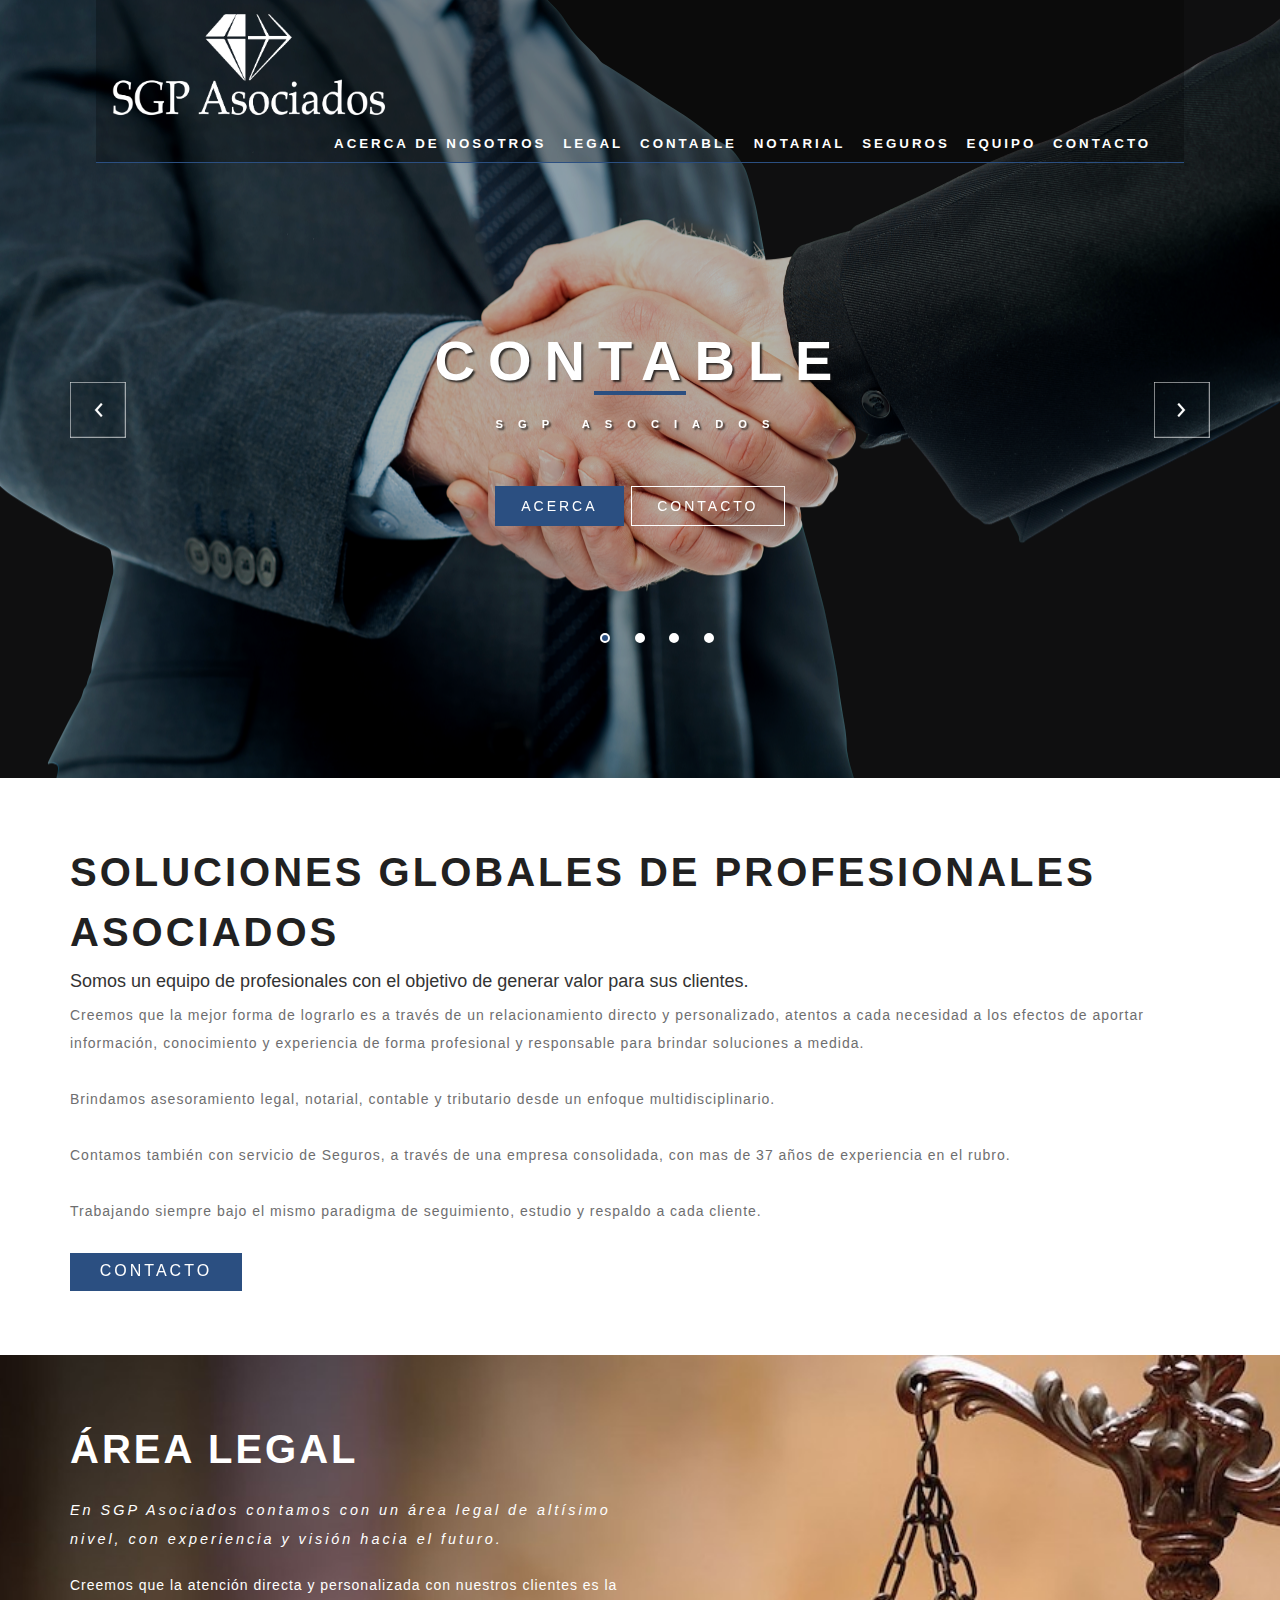
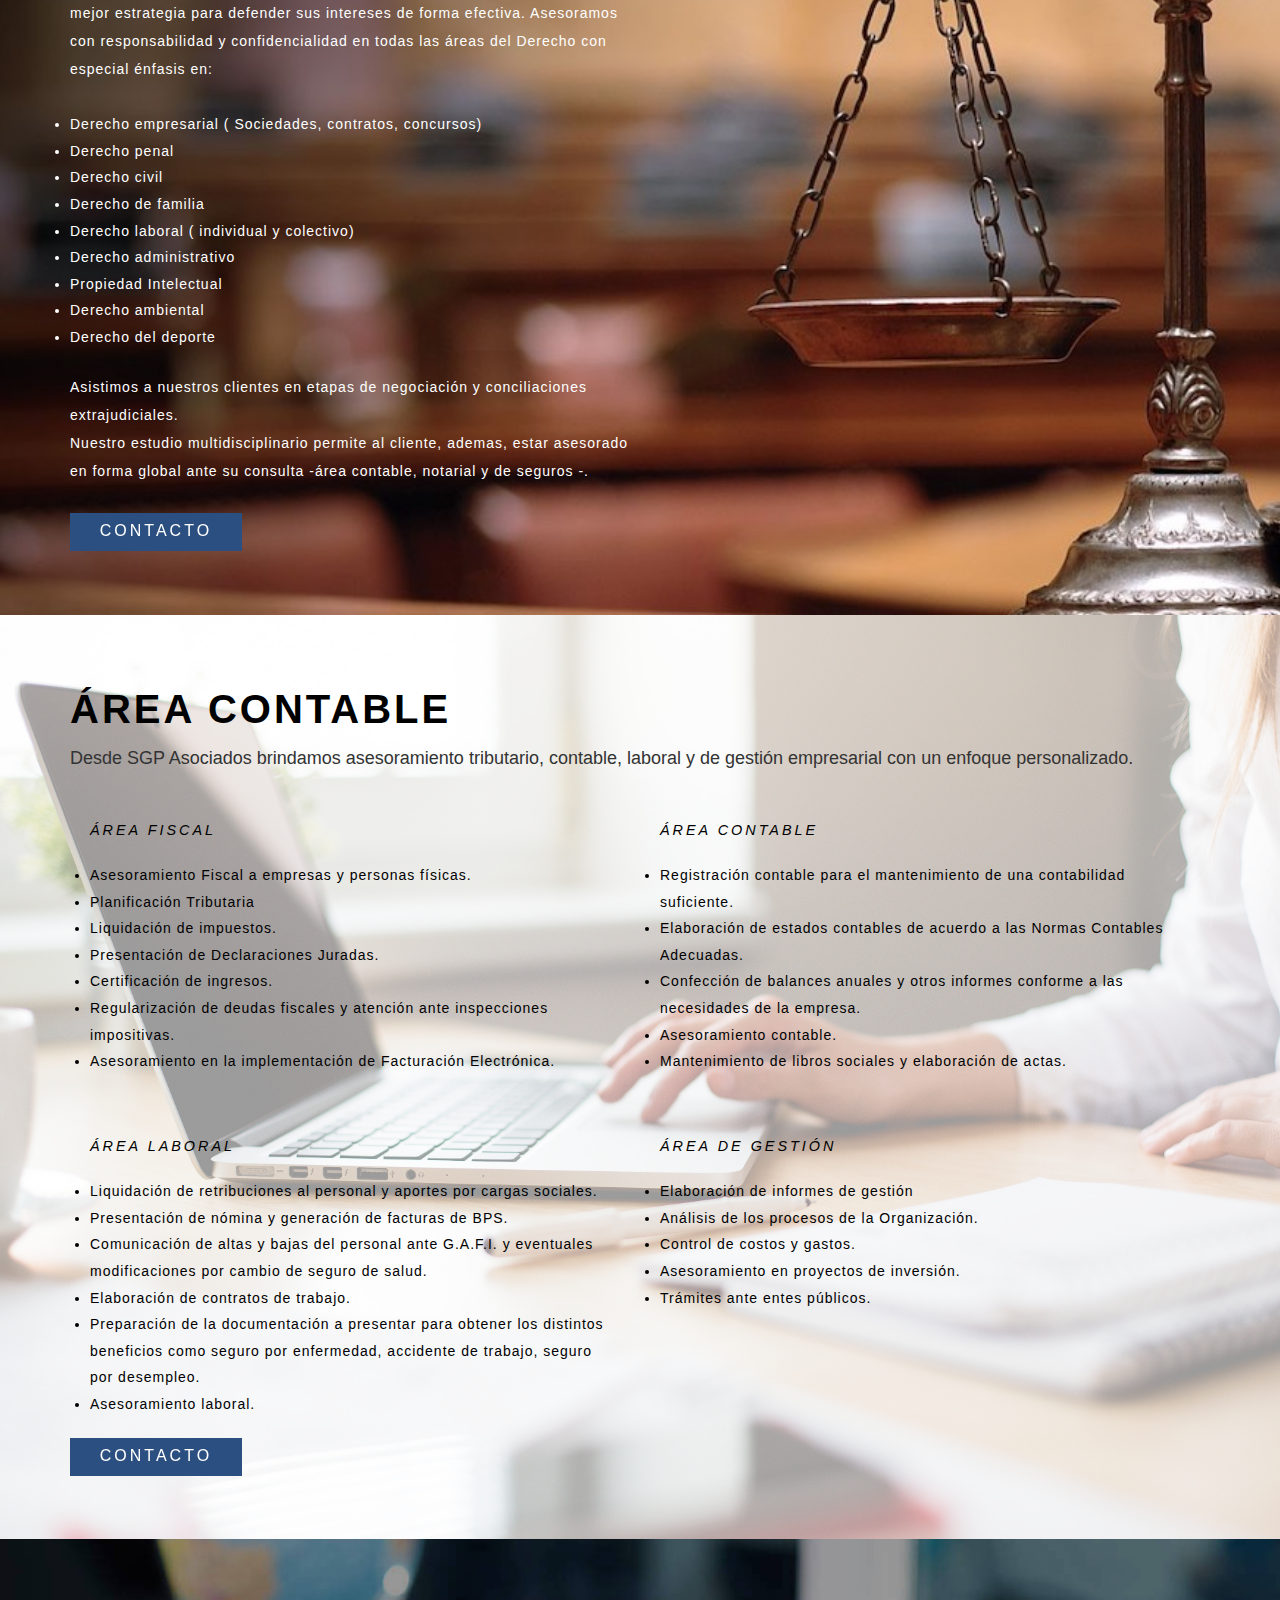
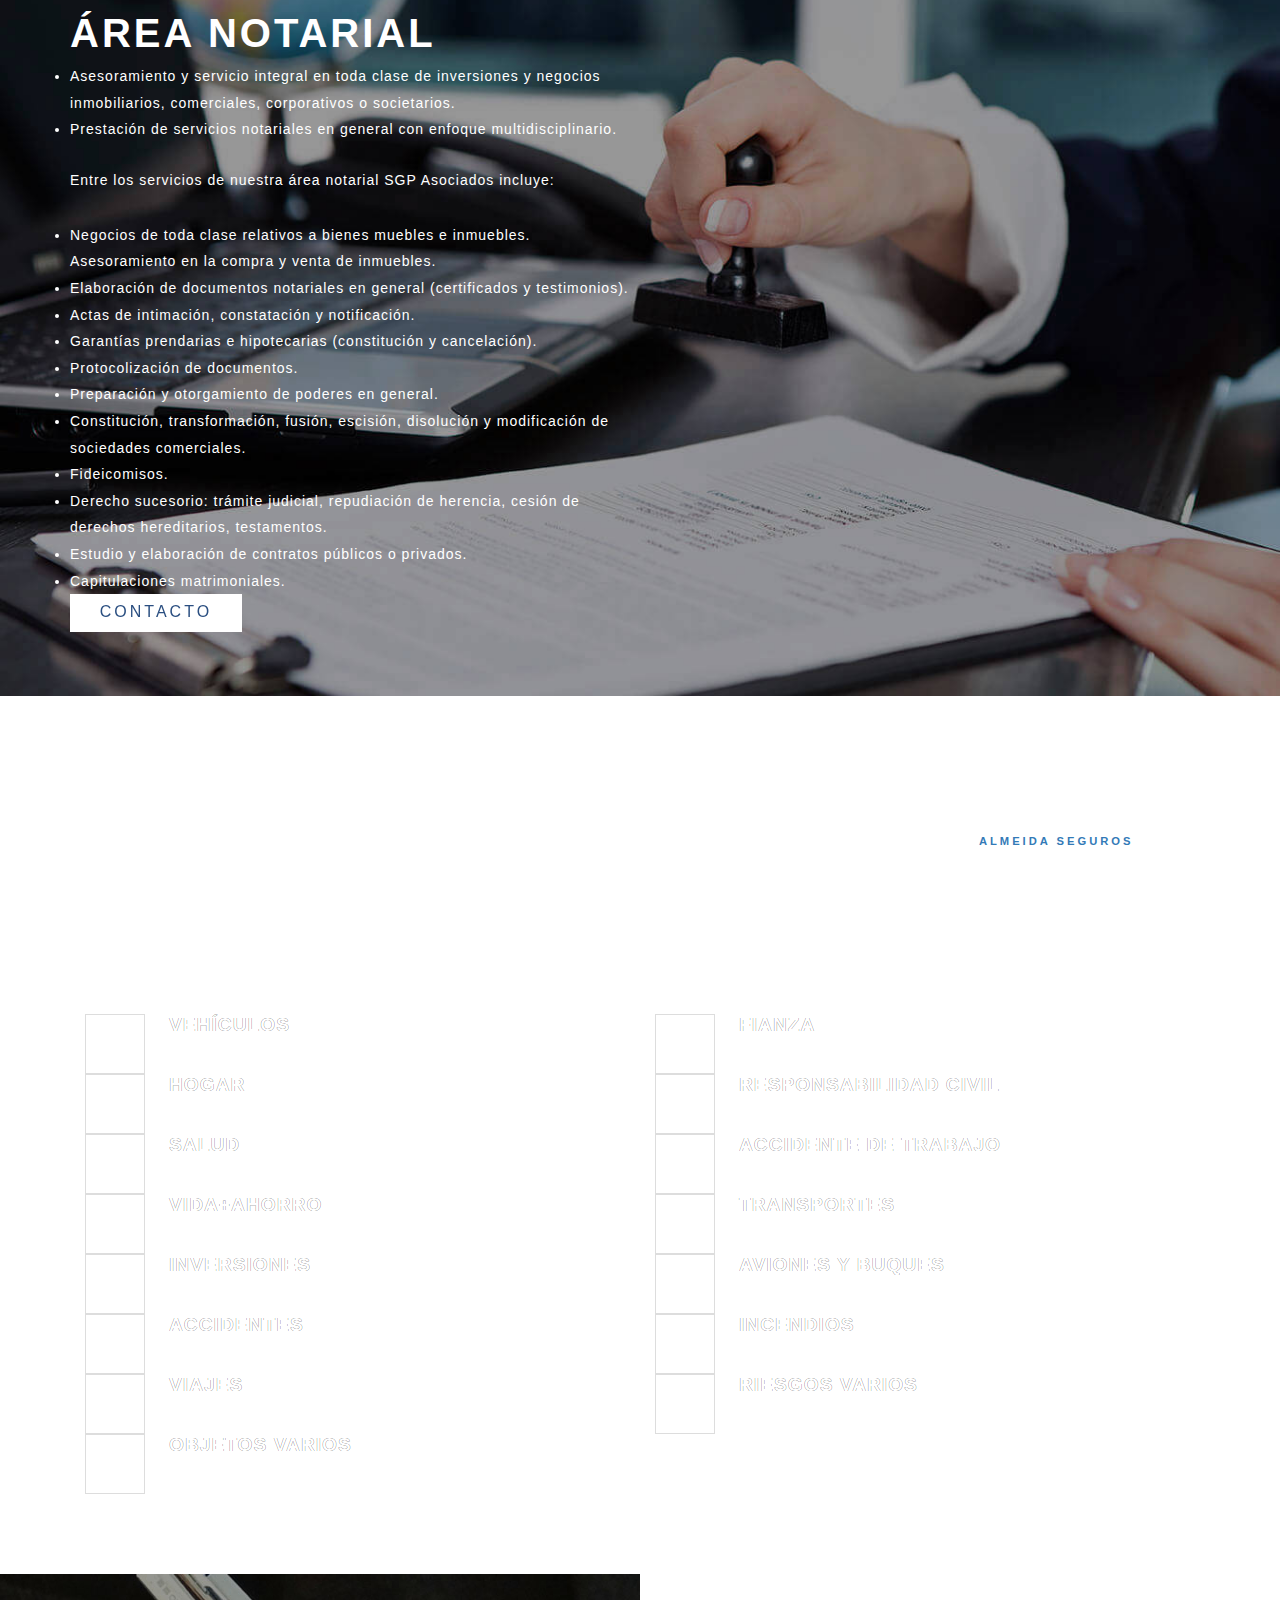
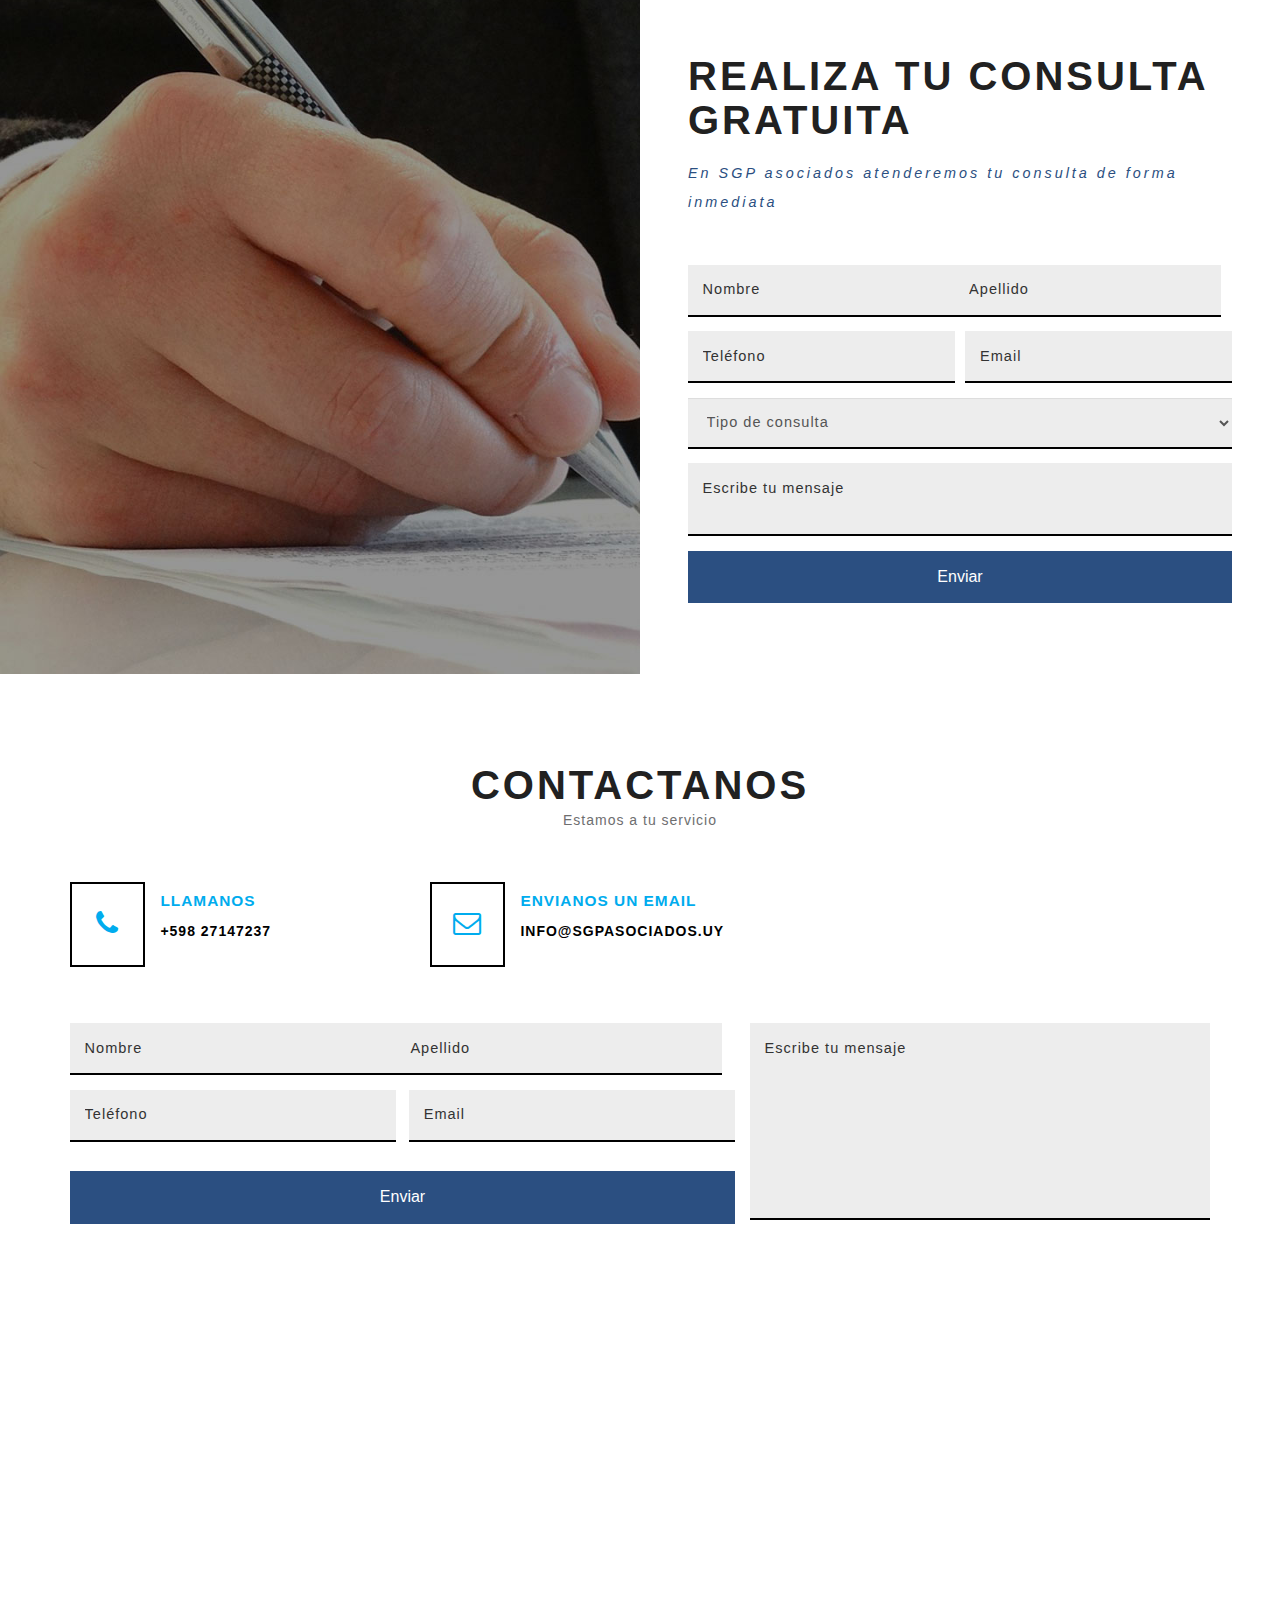
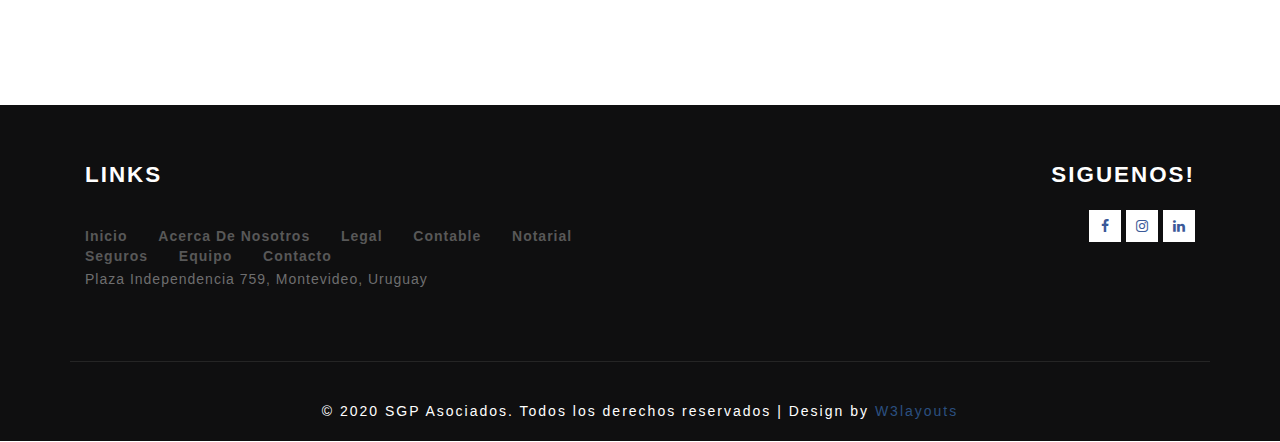
<file: index.html>
<!--A Design by W3layouts
Author: W3layout
Author URL: http://w3layouts.com
License: Creative Commons Attribution 3.0 Unported
License URL: http://creativecommons.org/licenses/by/3.0/
-->
<!DOCTYPE html>
<html lang="en">

<head>
	<title>SGP Asociados</title>
	<meta name="description" content="Contabilidad - Jurídico - Notarial - Seguros | Soluciones Globales de Profesionales Asociados">
	<meta name="viewport" content="width=device-width, initial-scale=1">
	<meta charset="utf-8">
	<meta name="keywords" content="Legal, SGP asociados, juridico, notarial, profesionales, contadores, abogados, seguros" />
	<link rel="shortcut icon" type="image/x-icon" href="favicon.ico">
	<script type="application/x-javascript">
		addEventListener("load", function () {
			setTimeout(hideURLbar, 0);
		}, false);

		function hideURLbar() {
			window.scrollTo(0, 1);
		}
	</script>
	<!-- bootstrap-css -->
	<link href="css/bootstrap.css" rel="stylesheet" type="text/css" media="all" />
	<!--// bootstrap-css -->
	<!-- css -->
	<link rel="stylesheet" href="css/style.css" type="text/css" media="all" />
	<!--// css -->
	<!-- font-awesome icons -->
	<link href="css/font-awesome.css" rel="stylesheet">
	<!-- //font-awesome icons -->
	<!-- font -->
	<link href="//fonts.googleapis.com/css?family=Roboto:100,100i,300,300i,400,400i,500,500i,700,700i,900,900i" rel="stylesheet">
	<!-- //font -->
</head>

<body>
	<!-- banner -->
	<div class="banner" id="home">
		<!-- agileinfo-dot -->
		<div class="agileinfo-dot">
			<div class="head">
				<div class="navbar-top">
					<!-- Brand and toggle get grouped for better mobile display -->
					<div class="navbar-header">
						<button type="button" class="navbar-toggle collapsed" data-toggle="collapse" data-target="#bs-example-navbar-collapse-1">
								<span class="sr-only">Toggle navigation</span>
								<span class="icon-bar"></span>
								<span class="icon-bar"></span>
								<span class="icon-bar"></span>
							  </button>
						<div class="navbar-brand logo ">
							<h1>
								<a href="index.html">
									<img class="logo" src="/images/logo_simple.png"></img>
							</a></h1>
						</div>

					</div>

					<!-- Collect the nav links, forms, and other content for toggling -->
					<div class="collapse navbar-collapse" id="bs-example-navbar-collapse-1">
						<ul class="nav navbar-nav link-effect-4">
							<li><a href="#about" class="scroll">Acerca de nosotros</a></li>
							<li><a href="#legal" class="scroll">Legal </a> </li>
							<li><a href="#contable" class="scroll">Contable</a> </li>
							<li><a href="#notarial" class="scroll">Notarial</a></li>
							<li><a href="#seguros" class="scroll">Seguros</a></li>
							<li><a href="#team" class="scroll">Equipo</a></li>
							<li><a href="#contact" class="scroll">Contacto</a></li>
						</ul>
					</div>
					<!-- /.navbar-collapse -->
				</div>
			</div>
			<div class="w3layouts-banner-slider">
				<div class="container">
					<div class="slider">
						<div class="callbacks_container">
							<ul class="rslides callbacks callbacks1" id="slider4">
								<li>
									<div class="agileits-banner-info">
										<h3>Contable
											<div class="border"></div> <span>SGP Asociados</span></h3>
										<div class="w3-button">
											<div class="w3ls-button">
												<a href="#contable" class="scroll hvr-shutter-out-vertical">Acerca</a>
											</div>
											<div class="w3l-button">
												<a href="#contact" class="scroll hvr-shutter-out-vertical">Contacto</a>
											</div>
											<div class="clearfix"> </div>
										</div>
									</div>
								</li>
								<li>
									<div class="agileits-banner-info">
										<h3>Jurídico
											<div class="border"></div> <span>SGP Asociados</span></h3>
										<div class="w3-button">
											<div class="w3ls-button">
												<a href="#legal" class="scroll hvr-shutter-out-vertical">Acerca</a>
											</div>
											<div class="w3l-button">
												<a href="#contact" class="scroll hvr-shutter-out-vertical">Contacto</a>
											</div>
											<div class="clearfix"> </div>
										</div>
									</div>
								</li>
								<li>
									<div class="agileits-banner-info">
										<h3>Notarial
											<div class="border"></div> <span>SGP Asociados</span></h3>
										<div class="w3-button">
											<div class="w3ls-button">
												<a href="#notarial" class="scroll hvr-shutter-out-vertical">Acerca</a>
											</div>
											<div class="w3l-button">
												<a href="#contact" class="scroll hvr-shutter-out-vertical">Contacto</a>
											</div>
											<div class="clearfix"> </div>
										</div>
									</div>
								</li>
								<li>
									<div class="agileits-banner-info">
										<h3>Seguros
											<div class="border"></div> <span>SGP Asociados</span></h3>
										<div class="w3-button">
											<div class="w3ls-button">
												<a href="#seguros" class="scroll hvr-shutter-out-vertical">Acerca</a>
											</div>
											<div class="w3l-button">
												<a href="#contact" class="scroll hvr-shutter-out-vertical">Contacto</a>
											</div>
											<div class="clearfix"> </div>
										</div>
									</div>
								</li>
							</ul>
						</div>
						<div class="clearfix"> </div>

					</div>
				</div>
			</div>
		</div>
		<!-- //agileinfo-dot -->
	</div>
	<!-- //banner -->
	<!-- modal -->
	<div class="modal about-modal fade" id="myModal" tabindex="-1" role="dialog">
		<div class="modal-dialog" role="document">
			<div class="modal-content">
				<div class="modal-header">
					<button type="button" class="close" data-dismiss="modal" aria-label="Close"><span aria-hidden="true">&times;</span></button>
					<h4 class="modal-title"><i class="fa fa-tint" aria-hidden="true"></i>Oil <span>Production</span></h4>
				</div>
				<div class="modal-body">
					<div class="agileits-w3layouts-info">
						<img src="images/1.jpg" alt="" />
					</div>
				</div>
			</div>
		</div>
	</div>
	<!-- //modal -->
	<!-- general -->
	<div class="about" id="about">
		<div class="container">
			<div class="w3l-about-grids_inner">
				<div class="col-md-12  w3ls-about-left">
					<h2>Soluciones Globales de Profesionales Asociados</h2>
					<h4>Somos un equipo de profesionales con el objetivo de generar valor para sus clientes.</h4>
					<p>Creemos que la mejor forma de lograrlo es a través de un relacionamiento directo y personalizado, atentos a cada necesidad a los efectos de aportar información, conocimiento y experiencia de forma profesional y responsable para brindar soluciones a medida.</p>
					<p>Brindamos asesoramiento legal, notarial, contable y tributario desde un enfoque multidisciplinario.</p>
					<p>Contamos también con servicio de Seguros, a través de una empresa consolidada, con mas de 37 años de experiencia en el rubro. </p>
					<p>Trabajando siempre bajo el mismo paradigma de seguimiento, estudio y respaldo a cada cliente.</p>
					<a href="#contact" class="scroll hvr-shutter-out-vertical">Contacto</a>
				</div>
				<div class="clearfix"> </div>
			</div>
		</div>
	</div>
	<!-- //general -->
	<!-- legal -->
	<div class="about legal" id="legal">
		<div class="container">
			<div class="w3l-about-grids_inner">
				<div class="col-md-6 w3ls-about-left">
					<h2>Área legal</h2>
					<h6>En SGP Asociados contamos con un área legal de altísimo nivel, con experiencia y visión hacia el futuro.</h6>
					<p>Creemos que la atención directa y personalizada con nuestros clientes es la mejor estrategia para defender sus intereses de forma efectiva. Asesoramos con responsabilidad y confidencialidad en todas las áreas del Derecho con especial énfasis en: </p>
					<ul>
						<li>Derecho empresarial ( Sociedades, contratos, concursos) </li>
						<li>Derecho penal </li>
						<li>Derecho civil </li>
						<li>Derecho de familia </li>
						<li>Derecho laboral ( individual y colectivo) </li>
						<li>Derecho administrativo </li>
						<li>Propiedad Intelectual</li>
						<li>Derecho ambiental </li>
						<li>Derecho del deporte</li>
					</ul>
					<br>
					<p>Asistimos a nuestros clientes en etapas de negociación y conciliaciones extrajudiciales.<br>
						Nuestro estudio multidisciplinario permite al cliente, ademas, estar asesorado en forma global ante su consulta -área contable, notarial y de seguros -.</p>
					<a href="#contact" class="scroll hvr-shutter-out-vertical">Contacto</a>
				</div>
				<div class="clearfix"> </div>
			</div>
		</div>
	</div>
	<!-- //legal -->
	<!-- contable -->
	<div class="about black contable" id="contable">
		<div class="container">
			<div class="w3l-about-grids_inner">
				<div class="col-md-12 w3ls-about-left">
					<h2>Área Contable</h2>
					<h4>Desde SGP Asociados brindamos asesoramiento tributario, contable, laboral y de gestión empresarial con un enfoque personalizado.</h4>
					<div class="areas-container">
						<div class="area">
							<h6>ÁREA FISCAL</h6>
							<ul>
								<li>Asesoramiento Fiscal a empresas y personas físicas.</li>
								<li>Planificación Tributaria</li>
								<li>Liquidación de impuestos.</li>
								<li>Presentación de Declaraciones Juradas.</li>
								<li>Certificación de ingresos.</li>
								<li>Regularización de deudas fiscales y atención ante inspecciones impositivas.</li>
								<li>Asesoramiento en la implementación de Facturación Electrónica.</li>
							</ul>
						</div>
						<div class="area">
							<h6>ÁREA CONTABLE</h6>
							<ul>
								<li>Registración contable para el mantenimiento de una contabilidad suficiente.</li>
								<li>Elaboración de estados contables de acuerdo a las Normas Contables Adecuadas.</li>
								<li>Confección de balances anuales y otros informes conforme a las necesidades de la empresa.</li>
								<li>Asesoramiento contable.</li>
								<li>Mantenimiento de libros sociales y elaboración de actas.</li>
							</ul>
						</div>
						<div class="area">
							<h6>ÁREA LABORAL</h6>
							<ul>
								<li>Liquidación de retribuciones al personal y aportes por cargas sociales.</li>
								<li>Presentación de nómina y generación de facturas de BPS.</li>
								<li>Comunicación de altas y bajas del personal ante G.A.F.I. y eventuales modificaciones por
								cambio de seguro de salud.</li>
								<li>Elaboración de contratos de trabajo.</li>
								<li>Preparación de la documentación a presentar para obtener los distintos beneficios como
								seguro por enfermedad, accidente de trabajo, seguro por desempleo.</li>
								<li>Asesoramiento laboral.</li>
							</ul>
						</div>
						<div class="area">
							<h6>ÁREA DE GESTIÓN</h6>
							<ul>
								<li>Elaboración de informes de gestión</li>
								<li>Análisis de los procesos de la Organización.</li>
								<li>Control de costos y gastos.</li>
								<li>Asesoramiento en proyectos de inversión.</li>
								<li>Trámites ante entes públicos.</li>
							</ul>
						</div>
					</div>
					<a href="#contact" class="scroll hvr-shutter-out-vertical">Contacto</a>
				</div>
				<div class="clearfix"> </div>
			</div>
		</div>
	</div>
	<!-- //contable -->
	<!-- notarial -->
	<div class="about blue notary" id="notarial">
		<div class="container">
			<div class="w3l-about-grids_inner ">
				<div class="col-md-6 w3ls-about-left">
					<h2>Área Notarial</h2>
					<ul>
						<li>Asesoramiento y servicio integral en toda clase de inversiones y negocios
						inmobiliarios, comerciales, corporativos o societarios.</li>
						<li>Prestación de servicios notariales en general con enfoque multidisciplinario.</li>
					</ul>
					<br>
					<p>Entre los servicios de nuestra área notarial SGP Asociados incluye:</p>
						<ul>
							<li>Negocios de toda clase relativos a bienes muebles e inmuebles. Asesoramiento en la
							compra y venta de inmuebles.</li>
							<li>Elaboración de documentos notariales en general (certificados y testimonios).</li>
							<li>Actas de intimación, constatación y notificación.</li>
							<li>Garantías prendarias e hipotecarias (constitución y cancelación).</li>
							<li>Protocolización de documentos.</li>
							<li>Preparación y otorgamiento de poderes en general.</li>
							<li>Constitución, transformación, fusión, escisión, disolución y modificación de sociedades
							comerciales.</li>
							<li>Fideicomisos.</li>
							<li>Derecho sucesorio: trámite judicial, repudiación de herencia, cesión de derechos
							hereditarios, testamentos.</li>
							<li>Estudio y elaboración de contratos públicos o privados.</li>
							<li>Capitulaciones matrimoniales.</li>
						</ul>
					<a href="#contact" class="scroll hvr-shutter-out-vertical">Contacto</a>
				</div>
			</div>
		</div>
	</div>
	<!-- //notarial -->
	<!-- about -->
	<div class="why jarallax" id="seguros">
		<div class="agile-dot">
			<div class="container insurance">
				<div class="about-heading">
					<h3>Área de Seguros</h3>
					<p>SGP Asociados incluye servicios de seguros, los cuáles son brindados a través de la empresa <a target="_blank" href="http://almeidaseguros.com">Almeida Seguros</a>, quién cuenta con experiencia de más de 38 años en el rubro.</p>
				</div>
				<div class="w3l-about-grids">
					<div class="col-md-6 w3ls-about-why-us-agile">
						<h3 class="insurance-type-title">LINEAS PERSONALES</h3>
						<div class="agileits-icon-grid">
							<div class="icon-left hvr-radial-out">
								<i class="fa fa-car" aria-hidden="true"></i>
							</div>
							<div class="icon-right">
								<h5>Vehículos</h5>
							</div>
							<div class="clearfix"> </div>
						</div>
						<div class="agileits-icon-grid">
							<div class="icon-left hvr-radial-out">
								<i class="fa fa-home" aria-hidden="true"></i>
							</div>
							<div class="icon-right">
								<h5>Hogar</h5>
							</div>
							<div class="clearfix"> </div>
						</div>
						<div class="agileits-icon-grid">
							<div class="icon-left hvr-radial-out">
								<i class="fa fa-heart" aria-hidden="true"></i>
							</div>
							<div class="icon-right">
								<h5>Salud</h5>
							</div>
							<div class="clearfix"> </div>
						</div>
						<div class="agileits-icon-grid">
							<div class="icon-left hvr-radial-out">
								<i class="fa fa-money" aria-hidden="true"></i>
							</div>
							<div class="icon-right">
								<h5>Vida+Ahorro</h5>
							</div>
							<div class="clearfix"> </div>
						</div>
						<div class="agileits-icon-grid">
							<div class="icon-left hvr-radial-out">
								<i class="fa fa-dollar" aria-hidden="true"></i>
							</div>
							<div class="icon-right">
								<h5>Inversiones</h5>
							</div>
							<div class="clearfix"> </div>
						</div>
						<div class="agileits-icon-grid">
							<div class="icon-left hvr-radial-out">
								<i class="fa fa-ambulance" aria-hidden="true"></i>
							</div>
							<div class="icon-right">
								<h5>Accidentes</h5>
							</div>
							<div class="clearfix"> </div>
						</div>
						<div class="agileits-icon-grid">
							<div class="icon-left hvr-radial-out">
								<i class="fa fa-plane" aria-hidden="true"></i>
							</div>
							<div class="icon-right">
								<h5>Viajes</h5>
							</div>
							<div class="clearfix"> </div>
						</div>
						<div class="agileits-icon-grid">
							<div class="icon-left hvr-radial-out">
								<i class="fa fa-asterisk" aria-hidden="true"></i>
							</div>
							<div class="icon-right">
								<h5>Objetos Varios</h5>
							</div>
							<div class="clearfix"> </div>
						</div>
					</div>
					<div class="col-md-6 w3ls-about-why-us-agile">
						<h3 class="insurance-type-title">LINEAS EMPRESARIALES</h3>
						<div class="agileits-icon-grid">
							<div class="icon-left hvr-radial-out">
								<i class="fa fa-balance-scale" aria-hidden="true"></i>
							</div>
							<div class="icon-right">
								<h5>Fianza</h5>
							</div>
							<div class="clearfix"> </div>
						</div>
						<div class="agileits-icon-grid">
							<div class="icon-left hvr-radial-out">
								<i class="fa fa-check-square" aria-hidden="true"></i>
							</div>
							<div class="icon-right">
								<h5>Responsabilidad Civil</h5>
							</div>
							<div class="clearfix"> </div>
						</div>
						<div class="agileits-icon-grid">
							<div class="icon-left hvr-radial-out">
								<i class="fa fa-exclamation-triangle" aria-hidden="true"></i>
							</div>
							<div class="icon-right">
								<h5>Accidente de Trabajo</h5>
							</div>
							<div class="clearfix"> </div>
						</div>
						<div class="agileits-icon-grid">
							<div class="icon-left hvr-radial-out">
								<i class="fa fa-truck" aria-hidden="true"></i>
							</div>
							<div class="icon-right">
								<h5>Transportes</h5>
							</div>
							<div class="clearfix"> </div>
						</div>
						<div class="agileits-icon-grid">
							<div class="icon-left hvr-radial-out">
								<i class="fa fa-ship" aria-hidden="true"></i>
							</div>
							<div class="icon-right">
								<h5>Aviones y Buques</h5>
							</div>
							<div class="clearfix"> </div>
						</div>
						<div class="agileits-icon-grid">
							<div class="icon-left hvr-radial-out">
								<i class="fa fa-fire-extinguisher" aria-hidden="true"></i>
							</div>
							<div class="icon-right">
								<h5>Incendios</h5>
							</div>
							<div class="clearfix"> </div>
						</div>
						<div class="agileits-icon-grid">
							<div class="icon-left hvr-radial-out">
								<i class="fa fa-warning" aria-hidden="true"></i>
							</div>
							<div class="icon-right">
								<h5>Riesgos Varios</h5>
							</div>
							<div class="clearfix"> </div>
						</div>
					</div>
					<div class="clearfix"> </div>
				</div>
			</div>
		</div>
	</div>
	<!-- //about -->
	<!-- contact -->
	<div class="free_agile_consultation contact">
		<div class="col-md-6 free_agile_consultaion_img"></div>
		<div class="col-md-6 free_consultation_agile">
			<h4>Realiza tu consulta gratuita</h4>
			<h6>En SGP asociados atenderemos tu consulta de forma inmediata</h6>
			<form action="https://formspree.io/info@sgpasociados.uy" method="POST" />
				<div class="contact-left agileits-w3layouts free_w3ls_agile">
					<input type="text" name="nombre" placeholder="Nombre" required="">
					<input type="text" name="apellido" placeholder="Apellido" required="">
					<input type="text" name="telefono" placeholder="Teléfono" required="">
					<input class="email" name="email" type="email" placeholder="Email" required="">
					<select name="consulta" class="form-control">
						<option>Tipo de consulta</option>
						<option value="contable">Contable</option>
						<option value="juridico">Jurídico</option>
						<option value="notarial">Notarial</option>
						<option value="seguros">Seguros</option>
						<option value="otros">Otros</option>
					</select>
					<textarea name="mensaje" placeholder="Escribe tu mensaje" required=""></textarea>
					<input type="submit" value="Enviar">
				</div>
			</form>
		</div>
		<div class="clearfix"> </div>
	</div>
	<!-- //contact -->
	<!-- contact -->
	<div class="contact" id="contact">
		<div class="container">
			<div class="about-heading">
				<h3>Contactanos</h3>
				<p>Estamos a tu servicio</p>
			</div>
			<div class="w3l-about-grids">
				<div class="contact-info">
					<ul>
						<li><i class="fa fa-phone" aria-hidden="true"></i>
							<h5>Llamanos<span><a href="callto:+598 27147237">+598 27147237</a></span></h5>
						</li>
						<li><i class="fa fa-envelope-o" aria-hidden="true"></i>
							<h5>Envianos un email<span><a href="mailto:info@sgpasociados.uy">info@sgpasociados.uy</a></span></h5>
						</li>
					</ul>
				</div>
				<div class="contact-w3ls-row">
					<form action="https://formspree.io/info@sgpasociados.uy" method="POST" />
						<div class="col-md-5 col-sm-5 contact-right agileits-w3layouts">
							<textarea name="Message" placeholder="Escribe tu mensaje" required=""></textarea>
						</div>
						<div class="col-md-7 col-sm-7 contact-left agileits-w3layouts">
							<input type="text" name="nombre" placeholder="Nombre" required="">
							<input name="apellido" type="text" placeholder="Apellido" required="">
							<input type="text" name="telefono" placeholder="Teléfono" required="">
							<input class="email" name="email" type="email" placeholder="Email" required="">
							<input type="submit" value="Enviar">
						</div>
						<div class="clearfix"> </div>
					</form>
				</div>
			</div>
		</div>
	</div>
	<!-- //contact -->
	<!-- map -->
	<div class="agileits-w3layouts-map">
        <iframe
            class="map"
            allowfullscreen=""
            frameborder="0"
            style="border:0"
            src="https://www.google.com/maps/d/embed?mid=1gESCt8ZqWXmCc7coAblMjxK2_wFFCdbl"
            >
        </iframe>
	</div>
	<!-- //map -->
	<!-- footer -->
	<div class="footer">
		<div class="container">
			<div class="agileinfo_footer_bottom">
				<div class="col-md-6 agileinfo_footer_bottom_grid">
					<h6>Links</h6>
					<ul class="tag2 tag_agileinfo">
						<ul class="nav navbar-nav link-effect-4">
							<li><a href="#home" class="scroll">Inicio</a></li>
							<li><a href="#about" class="scroll">Acerca de nosotros</a></li>
							<li><a href="#legal" class="scroll">Legal </a> </li>
							<li><a href="#contable" class="scroll">Contable</a> </li>
							<li><a href="#notarial" class="scroll">Notarial</a></li>
							<li><a href="#seguros" class="scroll">Seguros</a></li>
							<li><a href="#team" class="scroll">Equipo</a></li>
							<li><a href="#contact" class="scroll">Contacto</a></li>
						</ul>
                    </ul>
                    <address>
                        <p>Plaza Independencia 759, Montevideo, Uruguay</p>
                    </address>
				</div>
				<div class="col-md-6 agileinfo_footer_bottom_grid">
					<h6>Siguenos!</h6>
					<div class="w3l-social">
						<ul>
							<li><a target="_blank"href="https://www.facebook.com/sgpasociados/"><i class="fa fa-facebook"></i></a></li>
							<li><a target="_blank" href="https://www.instagram.com/sgpasociados/"><i class="fa fa-instagram"></i></a></li>
							<li><a target="_blank" href="https://www.linkedin.com/company/sgpasociados/"><i class="fa fa-linkedin"></i></a></li>
						</ul>
					</div>
				</div>
				<div class="clearfix"> </div>
			</div>
			<div class="agileinfo_footer_bottom1">
				<p>© 2020 SGP Asociados. Todos los derechos reservados | Design by <a href="http://w3layouts.com">W3layouts</a></p>
			</div>
		</div>
	</div>
	<!-- //footer -->
	<!-- //footer -->
	<script src="js/jquery-2.1.4.min.js"></script>
	<script>
		// You can also use "$(window).load(function() {"
		$(function () {
			// Slideshow 4
			$("#slider4").responsiveSlides({
				auto: true,
				pager: true,
				nav: true,
				speed: 500,
				namespace: "callbacks",
				before: function () {
					$('.events').append("<li>before event fired.</li>");
				},
				after: function () {
					$('.events').append("<li>after event fired.</li>");
				}
			});

		});
	</script>
	<script>
		// You can also use "$(window).load(function() {"
		$(function () {
			// Slideshow 4
			$("#slider3").responsiveSlides({
				auto: true,
				pager: false,
				nav: false,
				speed: 500,
				namespace: "callbacks",
				before: function () {
					$('.events').append("<li>before event fired.</li>");
				},
				after: function () {
					$('.events').append("<li>after event fired.</li>");
				}
			});

		});
	</script>
	<script src="js/responsiveslides.min.js"></script>
	<script src="js/bars.js"></script>
	<script src="js/jarallax.js"></script>
	<script src="js/SmoothScroll.min.js"></script>
	<script type="text/javascript">
		/* init Jarallax */
		$('.jarallax').jarallax({
			speed: 0.5,
			imgWidth: 1366,
			imgHeight: 768
		})
	</script>
	<script type="text/javascript" src="js/easing.js"></script>
	<script type="text/javascript" src="js/move-top.js"></script>
	<script type="text/javascript">
		jQuery(document).ready(function ($) {
			$(".scroll").click(function (event) {
				event.preventDefault();
				$('html,body').animate({
					scrollTop: $(this.hash).offset().top
				}, 1000);
			});
		});
	</script>
	<!-- here stars scrolling icon -->
	<script type="text/javascript">
		$(document).ready(function () {
			$().UItoTop({
				easingType: 'easeOutQuart'
			});
		});
	</script>
	<!-- //here ends scrolling icon -->
	<script src="js/bootstrap.js"></script>
</body>
</html>
</file>
<file: css/style.css>
/*--A Design by W3layouts
Author: W3layout
Author URL: http://w3layouts.com
License: Creative Commons Attribution 3.0 Unported
License URL: http://creativecommons.org/licenses/by/3.0/
--*/

body a {
	transition: 0.5s all;
	-webkit-transition: 0.5s all;
	-o-transition: 0.5s all;
	-moz-transition: 0.5s all;
	-ms-transition: 0.5s all;
}

html,
body {
	font-size: 100%;
	font-family: 'Thasadith', sans-serif;
}

body {
	background: #FFFFFF;
}

p {
	margin: 0;
	letter-spacing: 1px;
}


p,
ul,
ol {
	font-size: 14px;
	letter-spacing: 1px;
	color: #6e6e6f;
	line-height: 1.9em;
}

.background-video {
	position: fixed;
	background-size: cover;
	-webkit-background-size: cover;
	-moz-background-size: cover;
	-o-background-size: cover;
	width: 100%;
	height: 100%;
}

input[type="submit"],
a,
.nbs-flexisel-nav-left,
.nbs-flexisel-nav-right {
	transition: .5s ease-in;
	-webkit-transition: .5s ease-in;
	-moz-transition: .5s ease-in;
	-o-transition: .5s ease-in;
	-ms-transition: .5s ease-in;
}

a:hover {
	text-decoration: none;
}


/*-- banner --*/

.banner {
	background: url(../images/1.png) no-repeat 0px 0px;
	background-color: #0f0f10;
	-webkit-background-size: cover;
	-o-background-size: cover;
	-moz-background-size: cover;
	-ms-background-size: cover;
}

.jarallax {
	position: relative;
	background-size: cover;
	background-repeat: no-repeat;
	background-position: 50% 50%;
}

.w3layouts-header-top {
	padding: 1em 2em;
	background: rgba(0, 0, 0, 0.53);
}

.w3-header-top-left {
	float: left;
	width: 15%;
}

.w3-header-top-left p,
.w3-header-top-right-text p {
	color: #FFFFFF;
	font-size: .9em;
	margin: 0;
}

.w3-header-top-right {
	float: right;
	width: 26%;
}

.agileinfo-social-grids {
	float: left;
}

.w3-header-top-right-text {
	float: right;
}

.w3-header-top-right p {
	color: #FFFFFF;
}


/*-- social-icons --*/

.agileinfo-social-grids {
	margin-left: 0;
}

.agileinfo-social-grids ul {
	padding: 0;
	margin: 0;
}

.agileinfo-social-grids ul li {
	display: inline-block;
}

.agileinfo-social-grids ul li a {
	color: #FFFFFF;
	text-align: center;
}

.agileinfo-social-grids ul li a i.fa {
	transition: 0.5s all;
	-webkit-transition: 0.5s all;
	-moz-transition: 0.5s all;
	-o-transition: 0.5s all;
	-ms-transition: 0.5s all;
}

.agileinfo-social-grids ul li a i.fa.fa-facebook:hover {
	color: #3b5998;
}

.agileinfo-social-grids ul li a i.fa.fa-twitter {
	margin: 0 1em;
}

.agileinfo-social-grids ul li a i.fa.fa-twitter:hover {
	color: #55acee;
}

.agileinfo-social-grids ul li a i.fa.fa-rss {
	margin: 0 1em 0 0;
}

.agileinfo-social-grids ul li a i.fa.fa-rss:hover {
	color: #f26522;
}

.agileinfo-social-grids ul li a i.fa.fa-vk:hover {
	color: #45668e;
}


.about.blue {
	background-color: #45668e;

}

.about.legal {
	background: url(../images/legal.jpg);
	background-repeat: no-repeat;
	background-position: center;
	background-size: cover;

}

.about.contable {
	display: block;
  	position: relative;
}

.contable::after {
  	content: "";
 	background: url(../images/contable.jpg);
	background-repeat: no-repeat;
	background-position: center;
	background-size: cover;
	opacity: 0.5;
	top: 0;
	left: 0;
	bottom: 0;
	right: 0;
	position: absolute;
	z-index: -1;   
}



.about.notary {
	background: url(../images/notary.jpg);
	background-repeat: no-repeat;
	background-position: center;
	background-size: cover;
}

.notary-grid {
	display: flex;
}

.about.blue .w3ls-about-left h2,
.about.blue .w3ls-about-left h6,
.about.blue .w3ls-about-left p,
.about.blue .w3ls-about-left ul,
.about.legal .w3ls-about-left h2,
.about.legal .w3ls-about-left h6,
.about.legal .w3ls-about-left p,
.about.legal .w3ls-about-left ul {
	color: white !important;
}

.about.black .w3ls-about-left h2,
.about.black .w3ls-about-left h6,
.about.black .w3ls-about-left p,
.about.black .w3ls-about-left ul {
	color: black !important;
}

.agileinfo-dot,
.agile-dot {
	/*background: url(../images/dott.png)repeat 0px 0px;
	background-size: 2px;
	-webkit-background-size: 2px;
	-moz-background-size: 2px;
	-o-background-size: 2px;
	-ms-background-size: 2px;*/
}

.head {
	border-bottom: 1px solid #2B4F81;
	width: 85%;
	margin: -1px auto;
	padding: 0.5em 1em;
	background: rgba(0, 0, 0, 0.26);
}

.logo h1 {
	margin: .2em 0 0 0;
	position: relative;
}

.logo h1 a {
	text-decoration: none;
	color: #ffffff;
	letter-spacing: 1px;
	font-size: 1.3em;
	font-weight: 700;
	text-shadow: 2px 2px 2px rgba(16, 16, 16, 0.8);
}

.logo i.fa.fa-balance-scale {
	position: absolute;
	top: 44px;
	left: 75px;
	color: #2B4F81;
	font-size: 0.8em;
}

.navbar-brand {
	height: auto;
	padding: 0;
	font-size: 18px;
	line-height: 20px;
}

.navbar-nav {
	float: right;
	margin-top: 1.2em;
}

.navbar-default {
	border: none;
	background: none;
	min-height: auto;
	margin-bottom: 0;
}

div#bs-example-navbar-collapse-1 {
	padding: 0;
}

ul.nav.navbar-nav li a {
	font-size: .95em;
	color: #FFFFFF;
	padding: 0px 0;
	font-weight: 600;
	text-transform: uppercase;
	letter-spacing: 3px;
}

ul.nav.navbar-nav li {
	margin: 0 2em 0 0;
}

ul.nav.navbar-nav li a:hover {
	color: #2B4F81;
}

.nav>li>a:hover,
.nav>li>a:focus {
	text-decoration: none;
	background: none !important;
}

.navbar-default .navbar-nav>li>a:hover,
.navbar-default .navbar-nav>li>a:focus {
	color: #fff;
}

ul.nav.navbar-nav li.active a {
	color: #2B4F81;
	background: none;
}

.navbar-default .navbar-nav>.active>a,
.navbar-default .navbar-nav>.active>a:hover,
.navbar-default .navbar-nav>.active>a:focus {
	color: #fff;
	background: none;
}

.nav .open>a,
.nav .open>a:hover,
.nav .open>a:focus {
	background: none!important;
}

.agileits-banner-info {
	text-align: center;
	margin: 14em 0 20em 0;
}

.agileits-banner-info h3 {
	color: #FFF;
	font-size: 5em;
	margin: 0;
	text-transform: uppercase;
	font-weight: 800;
	letter-spacing: 13px;
	text-shadow: 2px 2px 2px rgba(16, 16, 16, 0.8);
}

.agileits-banner-info h3 span {
	display: block;
	text-transform: uppercase;
	font-weight: 600;
	color: #FFFFFF !important;
	font-size: .2em !important;
	letter-spacing: 23px;
	margin-top: 2em;
}

.w3-button {
	margin: 4em auto 0;
	text-align: center;
	width: 290px;
}

.w3ls-button a,
.w3l-button a,
.w3ls-about-left a {
	text-decoration: none;
	padding: .4em 1.8em;
	background: #2B4F81;
	text-align: center;
	border: solid 1px #2B4F81;
	letter-spacing: 3px;
	text-transform: uppercase;
	color: #fff;
}

.blue .w3ls-about-left a {
	text-decoration: none;
	padding: .4em 1.8em;
	background: #fff;
	text-align: center;
	border: solid 1px #fff;
	letter-spacing: 3px;
	text-transform: uppercase;
	color: #2B4F81;
}

.blue .w3ls-button a:hover {
	background: none;
	border: solid 1px #ffffff;
	color: #ffffff;
}

.w3l-button a {
	border: solid 1px #FFFFFF;
	background: none;
}

.w3l-button a:focus {
	outline: none;
}

.w3l-button a:hover {
	background: #2B4F81;
	border: solid 1px #2B4F81;
}

.w3ls-button a:hover {
	background: none;
	border: solid 1px #ffffff;
	color: #ffffff;
}

.border {
	margin: 0 auto;
	text-align: center;
	width: 8%;
	border: 2px solid #2B4F81;
}


/*--slider--*/

#slider2,
#slider3 {
	box-shadow: none;
	-moz-box-shadow: none;
	-webkit-box-shadow: none;
	margin: 0 auto;
}

.rslides_tabs li:first-child {
	margin-left: 0;
}

.rslides_tabs .rslides_here a {
	background: rgba(255, 255, 255, .1);
	color: #fff;
	font-weight: bold;
}

.events {
	list-style: none;
}

.callbacks_container {
	position: relative;
	float: left;
	width: 100%;
}

.callbacks {
	position: relative;
	list-style: none;
	overflow: hidden;
	width: 100%;
	padding: 0;
	margin: 0;
}

.callbacks li {
	position: absolute;
	width: 100%;
}

.callbacks img {
	position: relative;
	z-index: 1;
	height: auto;
	border: 0;
}

.callbacks .caption {
	display: block;
	position: absolute;
	z-index: 2;
	font-size: 20px;
	text-shadow: none;
	color: #fff;
	left: 0;
	right: 0;
	padding: 10px 20px;
	margin: 0;
	max-width: none;
	top: 10%;
	text-align: center;
}

.callbacks_nav {
	position: absolute;
	-webkit-tap-highlight-color: rgba(0, 0, 0, 0);
	bottom: 340px;
	left: 0;
	z-index: 3;
	text-indent: -9999px;
	overflow: hidden;
	text-decoration: none;
	width: 56px;
	height: 56px;
	background: transparent url(../images/arrows.png) no-repeat left top;
}

.callbacks_nav.next {
	left: auto;
	background-position: right top;
	right: 0;
}

.callbacks_nav.prev {
	right: auto;
	background-position: left top;
	left: 0;
}

#slider3-pager a {
	display: inline-block;
}

#slider3-pager span {
	float: left;
}

#slider3-pager span {
	width: 100px;
	height: 15px;
	background: #fff;
	display: inline-block;
	border-radius: 30em;
	opacity: 0.6;
}

#slider3-pager .rslides_here a {
	background: #FFF;
	border-radius: 30em;
	opacity: 1;
}

#slider3-pager a {
	padding: 0;
}

#slider3-pager li {
	display: inline-block;
}

.rslides {
	position: relative;
	list-style: none;
	overflow: hidden;
	width: 100%;
	padding: 0;
}

.rslides li {
	-webkit-backface-visibility: hidden;
	position: absolute;
	display: none;
	width: 100%;
	left: 0;
	top: 0;
}

.rslides li {
	position: relative;
	display: block;
	float: left;
}

.rslides img {
	height: auto;
	border: 0;
}

.callbacks_tabs {
	list-style: none;
	position: absolute;
	top: 76%;
	left: 45%;
	padding: 0;
	margin: 0;
	display: block;
	z-index: 999;
}

.slider-top span {
	font-weight: 600;
}

.callbacks_tabs li {
	display: inline-block;
	margin: 0 8px;
}


/*----*/

.callbacks_tabs a {
	visibility: hidden;
}

.callbacks_tabs a:after {
	content: "\f111";
	font-size: 0;
	font-family: FontAwesome;
	visibility: visible;
	display: block;
	height: 10px;
	width: 10px;
	display: inline-block;
	background: #ffffff;
	border: 2px solid #ffffff;
	border-radius: 50%;
	-webkit-border-radius: 50%;
	-o-border-radius: 50%;
	-moz-border-radius: 50%;
	-ms-border-radius: 50%;
}

.callbacks_here a:after {
	background: #2B4F81;
	border: 2px solid #ffffff;
}


/*-- //slider --*/


/*-- model --*/

.agileits-w3layouts-info img {
	width: 100%;
}

.modal-header h4 {
	text-decoration: none;
	color: #212121;
	letter-spacing: 1px;
	font-size: 2em;
	font-weight: 600;
}

.modal-header h4 span {
	font-size: .5em;
	color: #212121;
	font-family: 'Roboto', sans-serif;
	text-transform: uppercase;
	letter-spacing: 3px;
	margin: .5em 0 0 0;
}

.modal-body p {
	margin: 1em 0 0 0;
	font-size: .875em;
	color: #999999;
	line-height: 1.8em;
}


/* Shutter Out Vertical */

.hvr-shutter-out-vertical {
	display: inline-block;
	vertical-align: middle;
	-webkit-transform: perspective(1px) translateZ(0);
	transform: perspective(1px) translateZ(0);
	box-shadow: 0 0 1px transparent;
	position: relative;
	background: #e1e1e1;
	-webkit-transition-property: color;
	transition-property: color;
	-webkit-transition-duration: 0.3s;
	transition-duration: 0.3s;
}

.blue .hvr-shutter-out-vertical:before {
	background: rgba(69, 102, 142, 0.4);
}

.hvr-shutter-out-vertical:before {
	content: "";
	position: absolute;
	z-index: -1;
	top: 0;
	bottom: 0;
	left: 0;
	right: 0;
	background: rgba(249, 252, 253, 0.4);
	-webkit-transform: scaleY(0);
	transform: scaleY(0);
	-webkit-transform-origin: 50%;
	transform-origin: 50%;
	-webkit-transition-property: transform;
	transition-property: transform;
	-webkit-transition-duration: 0.3s;
	transition-duration: 0.3s;
	-webkit-transition-timing-function: ease-out;
	transition-timing-function: ease-out;
}

.hvr-shutter-out-vertical:hover,
.hvr-shutter-out-vertical:focus,
.hvr-shutter-out-vertical:active {
	color: white;
}

.hvr-shutter-out-vertical:hover:before,
.hvr-shutter-out-vertical:focus:before,
.hvr-shutter-out-vertical:active:before {
	-webkit-transform: scaleY(1);
	transform: scaleY(1);
}


/*-- //model --*/


/*-- about --*/

.gallery,
.services,
.team,
.agile-dot,
.subscribe,
.contact {
	padding: 5em 0;
}

.about-heading {
	text-align: center;
}

.w3ls-about-left {
	padding: 4em 0;
}

.w3ls-about-left h2,
.about-heading h3,
.about-heading.insurance h3,
.free_consultation_agile h4 {
	color: #212121;
	margin: 0;
	font-size: 3em;
	font-weight: 800;
	position: relative;
	letter-spacing: 3px;
	text-transform: uppercase;
}

.w3ls-about-left h2 {
	font-size: 2.5em;
	line-height: 1.5em;
}

.about-heading.insurance h3 {
	color: #fff;
}

.w3ls-about-left h6,
.free_consultation_agile h6 {
	font-size: 0.9em;
	color: #2B4F81;
	font-style: italic;
	font-weight: 400;
	letter-spacing: 3px;
	line-height: 2em;
	margin: 1.2em 0;
}

.w3ls-about-left p {
	line-height: 2em;
	margin-bottom: 2em;
}

/* INSURANCE PART */
.insurance .w3l-about-grids {
	margin: 0;
}

.insurance .about-heading h3 {
	color: white;
}

.insurance i.fa {
	font-size: 1.5em;
}

.insurance p {
	color: white;
	font-size: .7em;
	margin: 1em 0 0 0;
	letter-spacing: 3px;
	text-transform: uppercase;
	font-weight: 600;
}

/* ACCOUNTANT PART */
.areas-container {
	display: flex;
	flex-wrap: wrap;

}
/* END ACCOUNTANT PART */



.w3l-about-grids {
	margin: 4em 0 0 0;
}

.insurance .w3l-about-grids .fa {
	color: white !important;
}

.icon-left {
	float: left;
	width: 60px;
	height: 60px;
	text-align: center;
	padding: 1.2em 0 0 0;
	margin-right: 1.5em;
	border: 1px solid #ddd;
}

.icon-right {
	float: left;
	width: 70%;
}

i.fa.fa-cog,
i.fa.fa-heart,
i.fa.fa-paper-plane {
	color: #2B4F81;
	font-size: 1.5em;
	line-height: 22px;
}

.icon-right h5 {
	color: #fff;
	font-size: 1.2em;
	font-weight: 600;
	margin: 0 0 1em 0;
	text-transform: uppercase;
	letter-spacing: 1px;
	text-shadow: 0 0 black;
	text-align: left;
}

.icon-right p {
	color: #9f9fa2;
	font-size: .9em;
	line-height: 1.9em;
	margin: 0;
	text-align: left;
}

/* Radial Out */

.hvr-radial-out {
	display: inline-block;
	vertical-align: middle;
	-webkit-transform: translateZ(0);
	transform: translateZ(0);
	box-shadow: 0 0 1px rgba(0, 0, 0, 0);
	-webkit-backface-visibility: hidden;
	backface-visibility: hidden;
	-moz-osx-font-smoothing: grayscale;
	position: relative;
	overflow: hidden;
	background: none;
	-webkit-transition-property: color;
	transition-property: color;
	-webkit-transition-duration: 0.3s;
	transition-duration: 0.3s;
}

.hvr-radial-out:before {
	content: "";
	position: absolute;
	z-index: -1;
	top: 0;
	left: 0;
	right: 0;
	bottom: 0;
	background: #2B4F81;
	border-radius: 100%;
	-webkit-transform: scale(0);
	transform: scale(0);
	-webkit-transition-property: transform;
	transition-property: transform;
	-webkit-transition-duration: 0.3s;
	transition-duration: 0.3s;
	-webkit-transition-timing-function: ease-out;
	transition-timing-function: ease-out;
}

.hvr-radial-out:hover,
.hvr-radial-out:focus,
.hvr-radial-out:active {
	color: #FFFFFF;
}

.agileits-icon-grid:hover div.hvr-radial-out:before {
	-webkit-transform: scale(2);
	transform: scale(2);
	color: #FFFFFF;
	transition: 0.5s all;
	-webkit-transition: 0.5s all;
	-o-transition: 0.5s all;
	-moz-transition: 0.5s all;
	-ms-transition: 0.5s all;
}

.agileits-icon-grid:hover i.fa.fa-cog,
.agileits-icon-grid:hover i.fa.fa-heart,
.agileits-icon-grid:hover i.fa.fa-paper-plane {
	color: #FFFFFF;
	transition: 0.5s all;
	-webkit-transition: 0.5s all;
	-o-transition: 0.5s all;
	-moz-transition: 0.5s all;
	-ms-transition: 0.5s all;
}

.w3ls-about-right-img {
	/* background: url(../images/why.jpg) no-repeat 0px 0px; */
	background-size: cover;
	min-height: 450px;
}

.w3ls-about-why-us-agile {
	margin-top: 4em;
}


.insurance-type-title {
	text-align: left;
    color: white;
    margin-bottom: 30px;
}

/*-- //about --*/

.why {
	background: url(../images/4.jpg) no-repeat 0px 0px;
	-webkit-background-size: cover;
	-o-background-size: cover;
	-moz-background-size: cover;
	-ms-background-size: cover;
	text-align: center;
}


/*-- gallery --*/

.gallery-top-grids {
	margin: 4em 0 0 0;
}

.gallery-grid img {
	width: 100%;
	cursor: pointer;
}

.gallery-top-grids:nth-child(2),
.gallery-top-grids:nth-child(3) {
	margin-top: 0;
}

.gallery-grids-left {
	padding: 0 3px;
}

.gallery-grid {
	position: relative;
	overflow: hidden;
}

.gallery-grid:hover .g-captn {
	bottom: 12%;
}

.g-captn {
	background: rgba(0, 0, 0, 0.62);
	padding: 2em;
	position: absolute;
	border: solid 1px #FFF;
	left: 6%;
	bottom: -100%;
	text-align: center;
	width: 340px;
	height: 200px;
	-webkit-transition: .5s all;
	transition: .5s all;
	-moz-transition: .5s all;
}

.g-captn h4 {
	font-size: 1.5em;
	color: #fff;
	margin: 2em 0 0 0;
	text-transform: uppercase;
	letter-spacing: 1px;
	font-weight: 600;
}

.g-captn p {
	margin: 0.5em 0 0 0;
	color: #2B4F81;
	font-size: .875em;
	letter-spacing: 3px;
}

.des_agile_info {
	text-align: center;
	background: #f3f1f1;
	padding: 2em 1em;
}

.des_agile_info h4 {
	text-transform: uppercase;
	letter-spacing: 4px;
	font-weight: 600;
	color: #111;
}

.des_agile_info p {
	letter-spacing: 2px;
}


/*-- //gallery --*/


/*-- services --*/

.services {
	background: #2B4F81;
}

.w3-agileits-services-grids {
	margin: 4em 0 0 0;
}

.w3-agileits-services-left {
	background: url(../images/3.jpg) no-repeat 0px 0px;
	-webkit-background-size: cover;
	-o-background-size: cover;
	-moz-background-size: cover;
	-ms-background-size: cover;
	min-height: 570px;
}

.services-right-grid {
	text-align: center;
}

.bar_group.group_ident-1 {
	z-index: 0;
	position: relative;
	width: 85%;
	margin: 0 auto;
}

.bar_group__bar.thin::before {
	display: block;
	content: '';
	position: absolute;
	z-index: -1;
}

.bar_group__bar.thin::before {
	width: 100%;
	height: 20px;
	background: #fff;
}

.bar_group__bar.thin {
	width: 0%;
	height: 20px;
	background: #00acee;
	margin-bottom: 2em;
	-webkit-transition: width 1s;
	transition: width 1s;
	-o-transition: width 1s;
	-ms-transition: width 1s;
	-moz-transition: width 1s;
}

.bar_group .elastic {
	background: #00acee;
	-webkit-transition-timing-function: cubic-bezier(0.5, 0.25, 0.375, 1.335);
	transition-timing-function: cubic-bezier(0.5, 0.25, 0.375, 1.335);
	-webkit-transition-duration: 1s;
	transition-duration: 1s;
}

.bar_group.group_ident-1 p {
	color: #2e2f2f;
	margin-bottom: 0.3em;
	font-size: 1em;
	letter-spacing: 2px;
	font-weight: 600;
}


/*-- //services --*/


/*-- team --*/

.team-grids {
	margin: 4em 0 0 0;
}

.agileinfo-team-grid {
	position: relative;
	overflow: hidden;
	margin-bottom: 20px;
}

.agileinfo-team-grid img {
	width: 100%;
}

.captn {
	background: rgba(0, 0, 0, 0.7);
	padding: 1em;
	position: absolute;
	left: 15%;
	bottom: -100%;
	text-align: center;
	width: 200px;
	height: 200px;
	-webkit-transition: .5s all;
	transition: .5s all;
	-moz-transition: .5s all;
}

.captn h4 {
	font-size: 1em;
	color: #fff;
	font-weight: 600;
	text-transform: uppercase;
	margin: 2em 0 0 0;
	letter-spacing: 1px;
}

.captn p {
	margin: 0.3em 0 .8em;
	color: #2B4F81;
	font-size: .875em;
	letter-spacing: 5px;
}

.agileinfo-team-grid:hover .captn {
	bottom: 25%;
}

.w3l-social {
	margin: 1em 0 0 0;
}

.w3l-social ul {
	padding: 0;
	margin: 0;
}

.w3l-social ul li {
	display: inline-block;
}

.w3l-social ul li a {
	color: #333;
	text-align: center;
}

.w3l-social ul li a i.fa.fa-facebook,
.w3l-social ul li a i.fa.fa-linkedin,
.w3l-social ul li a i.fa.fa-instagram {
	height: 32px;
	width: 32px;
	line-height: 32px;
	background: #FFFFFF;
	color: #3b5998;
	transition: 0.5s all;
	-webkit-transition: 0.5s all;
	-moz-transition: 0.5s all;
	-o-transition: 0.5s all;
	-ms-transition: 0.5s all;
}

.w3l-social ul li a i.fa.fa-facebook:hover,
.w3l-social ul li a i.fa.fa-linkedin:hover,
.w3l-social ul li a i.fa.fa-instagram:hover {
	height: 32px;
	width: 32px;
	line-height: 32px;
	background: #3b5998;
	color: #FFFFFF;
}


#team {
	background: #2B4F81;
}


/*-- //team --*/


/*-- offer --*/

.offer {
	background: url(../images/4.jpg) no-repeat 0px 0px;
	background-size: cover;
	-webkit-background-size: cover;
	-o-background-size: cover;
	-moz-background-size: cover;
	-ms-background-size: cover;
	text-align: center;
}

.jarallax {
	position: relative;
	background-size: cover;
	background-repeat: no-repeat;
	background-position: 50% 50%;
}

.offer-heading h3,
.offer-heading p {
	color: #FFFFFF;
}

.agileinfo-offer-grid {
	margin: 4em 0 0 0;
}

.agileinfo-offer-grid h4 {
	color: #2B4F81;
	background: rgba(12, 12, 12, 0.55);
	width: 100px;
	height: 100px;
	margin: 0 auto;
	line-height: 3em;
	font-size: 2.4em;
	border-radius: 50%;
	-webkit-border-radius: 50%;
	-ms-border-radius: 50%;
	-moz-border-radius: 50%;
	-o-border-radius: 50%;
}

.agileinfo-offer-grid h4 span {
	font-weight: 100;
}

.agileinfo-offer-grid h5 {
	color: #FFFFFF;
	font-size: 1.5em;
	margin: 1em 0;
	font-weight: 700;
}

.agileinfo-offer-grid p {
	color: #FFFFFF;
	font-size: 1em;
	margin: 0 auto;
	line-height: 1.9em;
	width: 60%;
}


/*-- //offer --*/


/*-- map --*/

.map {
	-webkit-filter: grayscale(100%);
	-moz-filter: grayscale(100%);
	-ms-filter: grayscale(100%);
	-o-filter: grayscale(100%);
	filter: grayscale(100%);
}

.agileits-w3layouts-map iframe {
	border: none;
	width: 100%;
	height: 400px;
	margin-bottom: -6px;
}


/*-- //map --*/


/*-- /consultation --*/

.free_agile_consultaion_img {
	background: url(../images/consultation.jpg) no-repeat 0px 0px;
	background-size: cover;
	-webkit-background-size: cover;
	-moz-background-size: cover;
	-o-background-size: cover;
	-ms-background-size: cover;
	min-height: 700px;
}

.free_consultation_agile {
	padding: 5em 4em;
}

.free_agile_consultaion_img {
	padding: 0;
}

.free_agile_consultation.contact {
	padding: 0;
}

.free_w3ls_agile {
	margin-top: 3em;
}


/*-- //consultation --*/


/*-- contact --*/

.contact-w3ls-row {
	margin-top: 3em;
}

.contact-info ul li {
	list-style: none;
	display: inline-block;
}

.contact-info ul li i {
	float: left;
	width: 75px;
	height: 85px;
	border: 2px solid #000;
	text-align: center;
	line-height: 2.8em;
	font-size: 2em;
	color: #00acee;
}

.contact-info ul li:nth-child(2) {
	margin: 0 11em;
}

.contact-info {
	margin: 0 auto 2em;
}

.contact-info ul li h5 {
	float: left;
	margin: 0.7em 0 0 1em;
	font-size: 1.1em;
	letter-spacing: 1px;
	color: #00acee;
	text-transform: uppercase;
	font-weight: 600;
}

.contact-info ul li h5 span,
.contact-info ul li h5 span a {
	display: block;
	color: #000!important;
	margin-top: 1em;
	font-size: 14px!important;
}

.contact-info ul li h5 span a:hover {
	color: #fa000d!important;
}

.contact-left.agileits-w3layouts {
	padding: 0;
}

.contact-right.agileits-w3layouts {
	float: right;
	padding-right: 0;
}

.contact input[type="text"],
.contact input[type="email"],
.contact textarea {
	width: 49%;
	color: #111;
	float: left;
	background: rgba(0, 0, 0, 0.07);
	outline: none;
	font-size: 0.91em;
	padding: 1em 1em;
	margin-bottom: 1em;
	border: none;
	border-bottom: solid 2px #000;
	-webkit-appearance: none;
	display: inline-block;
	letter-spacing: 1px;
}

.contact input.email {
	float: right;
}

.free_consultation_agile select.form-control {
	background: rgba(0, 0, 0, 0.07);
	outline: none;
	font-size: 0.91em;
	padding: 1em 1em;
	margin-bottom: 1em;
	border: none;
	border-bottom: solid 2px #000;
	display: inline-block;
	letter-spacing: 1px;
	border-radius: 0px;
	height: 51px;
}

.contact textarea {
	resize: none;
	width: 100%;
	outline: none;
	min-height: 13.5em;
	margin-bottom: 0!important;
	-webkit-appearance: none;
}

.free_consultation_agile textarea {
	min-height: 3.5em!important;
}

.contact input[type="submit"] {
	outline: none;
	color: #fff;
	padding: 0.8em 4em;
	margin-top: 15px;
	font-size: 1em;
	-webkit-appearance: none;
	background: #2B4F81;
	border: 2px solid #2B4F81;
	-webkit-transition: 0.5s all;
	transition: 0.5s all;
	-moz-transition: 0.5s all;
	width: 100%;
}

.contact input[type="text"]:focus,
.contact input[type="email"]:focus,
.contact textarea:focus,
.free_consultation_agile select.form-control:focus {
	border-color: #00acee;
	box-shadow: none;
}

.contact input[type="submit"]:hover {
	background: #00acee;
	border: 2px solid #00acee;
}

.contact ::-webkit-input-placeholder {
	color: #333!important;
}

.contact :-moz-placeholder {
	/* Firefox 18- */
	color: #333!important;
}

.contact ::-moz-placeholder {
	/* Firefox 19+ */
	color: #333!important;
}

.contact ::-ms-input-placeholder {
	color: #333!important;
}


/*-- //contact --*/


/*-- footer --*/

.agileinfo_footer_bottom_grid ul.tag2 {
	padding: 0;
	margin: 0 0 8px;
}

.agileinfo_footer_bottom_grid ul.tag2 li {
	display: inline-block;
}

.agileinfo_footer_bottom_grid ul.tag2 li a {
	font-size: 14px;
	letter-spacing: 1px;
	margin-right: 1em;
	color: #585858;
	background: #0f0f10;
	text-decoration: none;
	font-family: 'Open Sans', sans-serif;
	transition: .5s ease-in;
	-webkit-transition: .5s ease-in;
	-moz-transition: .5s ease-in;
	-o-transition: .5s ease-in;
	-ms-transition: .5s ease-in;
	text-transform: capitalize;
}

.agileinfo_footer_bottom_grid ul.tag2 li a:hover {
	text-decoration: none;
	color: #fff;
}

.agileinfo_footer_bottom_grid ul.tag2 {
	display: block;
}

ul.tag2:last-child {
	margin: 0;
}

.agileinfo_footer_bottom_grid ul.twi li {
	display: block;
	color: #B8B8B8;
	font-size: 14px;
	margin-bottom: 1.5em;
}

.agileinfo_footer_bottom_grid ul.twi li i {
	padding-right: 1em;
}

.agileinfo_footer_bottom_grid ul.twi li:nth-child(2) {
	margin: 0;
}

.agileinfo_footer_bottom_grid ul.twi li a.mail {
	color: #B8B8B8;
	font-size: 12px;
}

.agileinfo_footer_bottom_grid ul.twi li a.mail:hover {
	color: #fff;
}

.agileinfo_footer_bottom_grid ul.twi li span {
	display: block;
	margin: 1em 0 0em;
	color: #fff;
	font-size: 12px;
}

.agileinfo_footer_bottom_grid:nth-child(2) {
	float: right;
	text-align: right;
}

.footer {
	background: #0f0f10;
}

.agileinfo_footer_bottom {
	padding: 3em 0;
}

.agileinfo_footer_bottom h6 {
	color: #ffffff;
	font-size: 1.4em;
	letter-spacing: 2px;
	margin-bottom: 1em;
	text-transform: uppercase;
	font-weight: 600;
}

.agileinfo_footer_bottom1 {
	padding: 1em 0;
	border-top: 1px solid #252525;
}

.index-copy-right {
	background: transparent;
}

.agileinfo_footer_bottom1 p {
	color: #fff;
	font-size: 14px;
	letter-spacing: 1.5px;
	margin-top: 20px;
	text-align-last: center;
	letter-spacing: 2px;
}

.agileinfo_footer_bottom1 p a {
	color: #2B4F81;
	transition: .5s ease-in;
	-webkit-transition: .5s ease-in;
	-moz-transition: .5s ease-in;
	-o-transition: .5s ease-in;
	-ms-transition: .5s ease-in;
}

.agileinfo_footer_bottom1 p a:hover {
	color: #fff;
	transition: .5s ease-in;
	-webkit-transition: .5s ease-in;
	-moz-transition: .5s ease-in;
	-o-transition: .5s ease-in;
	-ms-transition: .5s ease-in;
}


/*-- //footer --*/


/*-- to-top --*/

#toTop {
	display: none;
	text-decoration: none;
	position: fixed;
	bottom: 20px;
	right: 2%;
	overflow: hidden;
	z-index: 999;
	width: 40px;
	height: 40px;
	border: none;
	text-indent: 100%;
	background: url(../images/arrow.png) no-repeat 0px 0px;
}

#toTopHover {
	width: 40px;
	height: 40px;
	display: block;
	overflow: hidden;
	float: right;
	opacity: 0;
	-moz-opacity: 0;
	filter: alpha(opacity=0);
}


/*-- //to-top --*/


/*-- responsive --*/

@media(max-width:1440px) {
	.g-captn {
		width: 315px;
		height: 185px;
	}
	.about-heading h3,
	.about-heading.insurance h3,
	.free_consultation_agile h4 {
		font-size: 2.5em;
	}
}

@media(max-width:1366px) {
	.g-captn {
		width: 300px;
		height: 175px;
	}
	.g-captn h4 {
		margin: 1em 0 0 0;
	}
	.agileits-banner-info {
		margin: 12em 0 18em 0;
	}
	.agileits-banner-info h3 {
		font-size: 4em;
	}
	ul.nav.navbar-nav li {
		margin: 0 1.2em 0 0;
	}
	.w3-agileits-services-grids,
	.gallery-top-grids,
	.w3l-about-grids,
	.team-grids,
	.agileinfo-offer-grid {
		margin: 3em 0 0 0;
	}
	.agileits-banner-info h3 span {
		letter-spacing: 15px;
	}
	.des_agile_info h4 {
		letter-spacing: 2px;
		font-size: 1em;
	}
}

@media(max-width:1280px) {
	.g-captn {
		width: 280px;
		height: 165px;
	}
	.g-captn {
		width: 274px;
		height: 150px;
	}
	.logo h1 a {
		font-size: 1.2em;
	}
	.free_consultation_agile {
		padding: 5em 3em;
	}
}

@media(max-width:1080px) {
	.agileits-banner-info {
		margin: 10em 0;
	}

	.icon-left {
		margin-right: .5em;
	}
	.g-captn {
		width: 235px;
		height: 135px;
	}
	.g-captn h4 {
		margin: 0.5em 0 0 0;
	}
	.captn {
		width: 165px;
		height: 180px;
	}
	.w3-header-top-right {
		width: 33%;
	}
	ul.nav.navbar-nav li {
		margin: 0 1em 0 0;
	}
	ul.nav.navbar-nav li a {
		font-size: .9em;
	}
	.head {
		width: 89%;
		margin: 0px auto;
		padding: 0.5em 1em;
	}
	.w3ls-about-left h2 {
		font-size: 2em;
		line-height: 1.5em;
	}
	.icon-right h5 {
		font-size: 1em;
	}
	.captn h4 {
		font-size: 0.9em;
	}
	.callbacks_nav {
		bottom: 221px;
	}
	.w3-button {
		margin: 3em auto 0;
	}
	.callbacks_tabs {
		list-style: none;
		position: absolute;
		top: 79%;
		left: 44%;
	}
	.w3ls-about-left p {
		line-height: 1.8em;
		margin-bottom: 1em;
		font-size: 0.8em;
	}
	.w3ls-about-left h2 {
		font-size: 1.6em;
		line-height: 1.5em;
	}
	.gallery,
	.services,
	.team,
	.agile-dot,
	.subscribe,
	.contact {
		padding: 4em 0;
	}
	.des_agile_info h4 {
		letter-spacing: 2px;
		font-size: 0.9em;
	}
	.des_agile_info p {
		letter-spacing: 1px;
		font-size: 0.8em;
	}
	.w3-agileits-services-grids,
	.gallery-top-grids,
	.w3l-about-grids,
	.team-grids,
	.agileinfo-offer-grid {
		margin: 2em 0 0 0;
	}
	.free_consultation_agile {
		padding: 5em 2em;
	}
	.about-heading h3,
	.about-heading.insurance h3,
	.free_consultation_agile h4 {
		font-size: 2.3em;
	}
	.w3ls-about-left {
		padding: 3em 0;
	}
	.g-captn h4 {
		font-size: 1.2em;
	}
	.contact-info ul li:nth-child(2) {
		margin: 0 3em;
	}
}

@media(max-width:1050px) {
	ul.nav.navbar-nav li a {
		font-size: .8em;
	}
	.logo h1 a {
		font-size: 1.1em;
	}
	.contact-info ul li:nth-child(2) {
		margin: 0 3em;
	}
	.callbacks_nav {
		bottom: 221px;
	}
	.w3-button {
		margin: 3em auto 0;
	}
	.callbacks_tabs {
		list-style: none;
		position: absolute;
		top: 79%;
		left: 44%;
	}
	.w3ls-about-left p {
		line-height: 1.8em;
		margin-bottom: 1em;
		font-size: 0.8em;
	}
	.w3ls-about-left h2 {
		font-size: 1.6em;
		line-height: 1.5em;
	}
	.gallery,
	.services,
	.team,
	.agile-dot,
	.subscribe,
	.contact {
		padding: 4em 0;
	}
	.des_agile_info h4 {
		letter-spacing: 2px;
		font-size: 0.9em;
	}
	.des_agile_info p {
		letter-spacing: 1px;
		font-size: 0.8em;
	}
	.w3-agileits-services-grids,
	.gallery-top-grids,
	.w3l-about-grids,
	.team-grids,
	.agileinfo-offer-grid {
		margin: 2em 0 0 0;
	}
	.free_consultation_agile {
		padding: 5em 2em;
	}
	.about-heading h3,
	.about-heading.insurance h3,
	.free_consultation_agile h4 {
		font-size: 2.3em;
	}
	.w3ls-about-left {
		padding: 3em 0;
	}
}

@media(max-width:1024px) {
	.g-captn {
		width: 225px;
		height: 130px;
	}
}

@media(max-width:991px) {
	.w3ls-about-right {
		margin: 2em 0 0 0;
	}
	.g-captn {
		width: 215px;
		height: 125px;
		padding: 1em;
	}
	.agileinfo-team-grid {
		float: left;
		width: 50%;
	}
	.agileinfo-team-grid:nth-child(1),
	.agileinfo-team-grid:nth-child(2) {
		margin: 0 0 2em 0;
	}
	.captn {
		width: 255px;
		height: 210px;
	}
	.agileinfo-offer-grid p {
		width: 90%;
	}
	.subscribe-grid input[type="text"] {
		width: 65%;
	}
	.styled-input {
		width: 48%;
	}

	.agileits-banner-info h3 {
		font-size: 3.7em;
		letter-spacing: 10px;
	}
	.callbacks_tabs {
		list-style: none;
		position: absolute;
		top: 79%;
		left: 40%;
	}
	.agileits-banner-info h3 span {
		letter-spacing: 10px;
	}
	.w3ls-about-right {
		margin: 1em 0 0 0;
	}
	.w3ls-about-left p {
		line-height: 2em;
		margin-bottom: 1.5em;
		font-size: 0.9em;
	}
	.w3ls-about-right {
		padding: 0;
	}
	.w3ls-about-right {
		margin: 1em 0 0 0;
	}
	.w3ls-about-why-us-agile {
		margin-top: 2em;
		display: flex;
    	flex-wrap: wrap;
	}
	.w3-agileits-services-left {
		width: 80%;
		margin: 0 auto 2em;
	}
	.w3-agileits-services-left {
		min-height: 512px;
	}
	.contact-info ul li:nth-child(2) {
		margin: 1em 0;
	}
	.contact-info ul li {
		width: 100%;
	}
	.contact-w3ls-row {
		margin-top: 2em;
	}
	.icon-left {
		margin-right: 1.5em;
	}
	.w3ls-about-right img {
		width: 61%;
	}
}

@media(max-width:800px) {
	.w3-header-top-left {
		width: 25%;
	}
	.w3-header-top-right {
		width: 42%;
	}
	.g-captn h4 {
		font-size: 1.2em;
	}
	.g-captn {
		width: 337px;
		height: 195px;
		padding: 1em;
	}
	.logo h1 a {
		font-size: 1em;
	}
	.logo i.fa.fa-balance-scale {
		position: absolute;
		top: 35px;
		left: 55px;
	}
	.gallery-grids-left {
		padding: 0 3px;
		width: 50%;
		margin-bottom: 0.3em;
	}
	ul.nav.navbar-nav li {
		margin: 0 0.5em 0 0;
	}
	.g-captn h4 {
		margin: 2.5em 0 0 0;
	}
	.free_agile_consultaion_img {
		min-height: 550px;
	}
}

@media(max-width:768px) {
	.head {
		width: 95%;
		margin: 0px auto;
		padding: 0.5em 1em;
	}
	.g-captn {
		width: 324px;
		height: 195px;
		padding: 1em;
	}
}

@media(max-width:767px) {
	.navbar-toggle {
		border: 1px solid rgb(255, 255, 255);
	}
	.navbar-toggle .icon-bar {
		background: #FFFFFF;
	}
	.navbar-nav {
		float: none;
		margin-top: 2em;
		text-align: center;
		margin: 0;
	}
	.navbar-top {
		position: relative;
	}
	div#bs-example-navbar-collapse-1 {
		padding: 0;
		width: 100%;
		z-index: 99;
		position: absolute;
		background: hsla(0, 0%, 0%, 0.75);
	}
	ul.nav.navbar-nav li a {
		margin: 1em 0;
	}

	.navbar-toggle {
		margin-top: 16px;
	}
	.callbacks_tabs {
		left: 41%;
		top: 80%;
	}
	.services-icon-info p {
		margin: 1em auto 0;
		line-height: 1.8em;
		width: 70%;
	}
	.services-right-grid:nth-child(2) {
		margin: 2em 0 0 0;
	}
	.gallery-grids-left {
		width: 50%;
		float: left;
	}
	.g-captn {
		width: 321px;
		height: 185px;
	}
	.g-captn h4 {
		font-size: 1.5em;
		margin: 2em 0 0 0;
	}
	.w3ls-button a,
	.w3l-button a,
	.w3ls-about-left a {
		padding: .2em 1.4em;
	}
	.contact input[type="text"],
	.contact input[type="email"],
	.contact textarea {
		width: 100%;
		float: none;
	}
	.contact-right.agileits-w3layouts {
		float: none;
		padding: 0;
		margin-bottom: 0.5em;
	}
	.free_agile_consultaion_img {
		min-height: 507px;
	}
	ul.nav.navbar-nav li a {
		font-size: .9em;
	}
}

@media(max-width:736px) {
	.g-captn {
		width: 312px;
		height: 185px;
	}
	.logo h1 a {
		font-size: 1.1em;
	}
	.logo i.fa.fa-balance-scale {
		position: absolute;
		top: 38px;
		left: 65px;
	}
}

@media(max-width:667px) {

	.g-captn {
		width: 290px;
		height: 175px;
	}
	.address-grids:nth-child(2),
	.address-grids:nth-child(3) {
		margin: 2em 0 0 0;
	}
	.agileits-banner-info {
		margin: 9em 0;
	}
	.agileits-banner-info h3 {
		font-size: 3.7em;
		letter-spacing: 5px;
	}
	.captn {
		width: 215px;
		height: 210px;
	}
	.border {
		width: 12%;
	}
}

@media(max-width:640px) {
	.agileits-w3layouts-map iframe {
		height: 300px;
	}
	.callbacks_tabs {
		left: 38%;
		top: 80%;
	}
	.w3ls-about-left {
		padding: 2em 0;
	}
}

@media(max-width:600px) {
	.callbacks_nav {
		bottom: 185px;
	}
	.w3-agileits-services-left {
		min-height: 425px;
	}
	.g-captn {
		width: 260px;
		height: 155px;
	}
	.g-captn h4 {
		margin: 1.5em 0 0 0;
	}
	.captn {
		width: 195px;
	}
	.g-captn {
		width: 254px;
		height: 155px;
	}
	.free_consultation_agile {
		padding: 3em 1em;
	}
	.agileinfo_footer_bottom_grid:nth-child(2) {
		float: none;
		text-align: center;
		margin-top: 1em;
	}
	.free_w3ls_agile {
		margin-top: 1.5em;
	}
}

@media(max-width:568px) {
	.services-icon-info p {
		width: 78%;
	}
	.g-captn {
		width: 237px;
		height: 140px;
	}
	.captn {
		width: 186px;
	}
	.about-heading h3,
	.about-heading.insurance h3,
	.free_consultation_agile h4 {
		font-size: 2em;
	}
	.w3ls-about-left h2 {
		font-size: 1.4em;
		line-height: 1.5em;
	}
	.captn h4 {
		font-size: .8em;
	}
}

@media(max-width:480px) {
	.w3-header-top-left {
		width: 100%;
		float: none;
		text-align: center;
	}
	.w3-header-top-right {
		width: 100%;
		float: none;
		margin: 1em 0 0 0;
	}
	.w3-agileits-services-left {
		width: 67%;
	}
	.services-icon-info p {
		width: 95%;
	}
	.callbacks_nav {
		width: 35px;
		height: 35px;
		background: transparent url(../images/arrows.png) no-repeat left top;
		background-size: 206%;
	}
	.g-captn h4 {
		margin: .5em 0 0 0;
	}
	.captn {
		width: 153px;
		height: 160px;
	}
	.captn h4 {
		font-size: .9em;
	}
	.w3l-social ul li a i.fa {
		height: 30px !important;
		width: 30px !important;
		line-height: 30px !important;
	}
	.contact input[type="submit"] {
		padding: .5em 2em;
	}
	.agileits-banner-info {
		margin: 7em 0;
	}
	.agileits-banner-info h3 {
		font-size: 2.5em;
		letter-spacing: 5px;
	}
	.callbacks_tabs {
		left: 34%;
		top: 80%;
	}
	.free_agile_consultaion_img {
		min-height: 376px;
	}
	.agileits-banner-info h3 span {
		font-size: 0.3em!important;
	}
}

@media(max-width:440px) {
	.callbacks_nav {
		bottom: 140px;
	}
	.w3l-about-grids,
	.w3-agileits-services-grids,
	.team-grids,
	.gallery-top-grids,
	.agileinfo-offer-grid {
		margin: 1.5em 0 0 0;
	}
	.icon-right {
		float: none;
		width: 100%;
		text-align: center;
	}
	.icon-left {
		float: none;
		margin: 0 0 1em 0;
	}
	.agileits-icon-grid {
		text-align: center;
		width: 50%;
	}
	.w3-agileits-services-left {
		width: 90%;
	}
	.g-captn {
		width: 175px;
		height: 100px;
	}
	.g-captn h4 {
		font-size: 1em;
	}
	.about-heading h2,
	.about-heading h3 {
		font-size: 2em;
	}
	.agileinfo-team-grid {
		float: none;
		width: 100%;
	}
	.agileinfo-team-grid {
		margin: 0 0 1em 0;
	}
	.g-captn {
		width: 364px;
		height: 209px;
	}
	.captn h4 {
		margin: 3em 0 0 0;
	}
	.styled-input {
		width: 100%;
	}
	.styled-input {
		margin: 1em 0 1em 0em;
	}
	.styled-input.agile-styled-input-top {
		margin-top: 1em;
	}
	.styled-input:nth-child(1) {
		margin-top: 0;
	}
	.agileinfo-offer-grid p {
		width: 100%;
	}
	.callbacks_tabs {
		left: 33%;
		top: 81%;
	}
	.icon-right p {
		text-align: center;
	}
	.icon-right h5 {
		font-size: 1em;
		text-align: center;
	}
	.captn {
		width: 275px;
		height: 225px;
	}
	.gallery,
	.services,
	.team,
	.agile-dot,
	.subscribe,
	.contact {
		padding: 2.5em 0;
	}
	.gallery-grids-left {
		width: 100%;
		float: left;
	}
	.g-captn h4 {
		margin: 4em 0 0 0;
	}
	.bar_group.group_ident-1 {
		width: 100%;
		margin: 0 auto;
	}
}
@media(min-width:415px) {

	.areas-container .area {
		width: calc(50% - 40px);
		margin: 20px;
	}

	.w3ls-button {
		float: left;
	}

	.w3l-button {
		float: right;
	}

	.logo {
		width: 275px;
	}

	ul {
		margin: 0;
		padding: 0;
	}
}

@media(max-width:414px) {

	.insurance-type-title {
		width: 100%;
		text-align: center;
	}

	.w3ls-about-left a {
		height:	 40px;
		line-height: 40px;
		width: 100% !important;
		margin: 0 auto;
		right: 0;
		left: 0;
	}


	.callbacks_tabs {
		left: 0;
    	right: 0;
    	text-align: center;
	}

	.w3ls-button a,
	.w3l-button a,
	.w3ls-about-left a {
		padding: .2em 1em;
		width: 130px;
		margin-bottom: 10px;
	}

	.logo {
		width: 120px;
	}

	.logo h1 a {
		font-size: 1em;
	}
	.head {
		width: 97%;
		margin: 0px auto;
		padding: 0.5em 0em;
	}
	.agileits-banner-info {
		margin: 5em 0;
	}
	.agileits-banner-info h3 {
		font-size: 2.3em;
		letter-spacing: 3px;
	}
	.agileits-banner-info h3 span {
		font-size: 0.35em!important;
		letter-spacing: 5px;
	}
	.w3-button {
		margin: 2em auto 0;
	}
	.border {
		width: 18%;
	}
	.w3ls-about-left h2 {
		font-size: 1.2em;
		line-height: 1.5em;
	}
	.g-captn {
		width: 342px;
		height: 198px;
	}
	.captn {
		width: 255px;
		height: 225px;
	}
	.about-heading h2,
	.about-heading h3 {
		font-size: 1.8em;
		letter-spacing: 2px;
	}
}

@media(max-width:384px) {
	.captn {
		width: 232px;
		height: 220px;
	}
	.agileinfo-offer-grid h4 {
		width: 60px;
		height: 60px;
		font-size: 1.2em;
	}
	.callbacks_nav {
		bottom: 94px;
	}
	.agileits-banner-info {
		margin: 3.5em 0 6em 0;
	}
	.agileinfo-offer-grid p {
		font-size: .9em;
	}
	.w3ls-about-right-img {
		min-height: 200px;
	}
	.w3-agileits-services-left {
		min-height: 353px;
	}
	.g-captn {
		width: 316px;
		height: 184px;
	}
	.about-heading h3,
	.about-heading.insurance h3,
	.free_consultation_agile h4 {
		font-size: 1.8em;
	}
	.free_consultation_agile h4 {
		line-height: 1.5em;
	}
	.contact-info ul li i {
		float: left;
		width: 66px;
		height: 77px;
		line-height: 2.5em;
	}
	.w3ls-about-left h6,
	.free_consultation_agile h6 {
		font-size: 0.9em;
		letter-spacing: 2px;
	}
	.about-heading p,
	.about-heading.insurance p {
		letter-spacing: 2px;
	}
}

@media(max-width:375px) {
	.w3-agileits-services-left {
		width: 90%;
	}
	.services-icon-info p {
		width: 100%;
	}
	.g-captn {
		width: 308px;
		height: 177px;
	}
	.g-captn h4 {
		margin: 3em 0 0 0;
	}
	.captn {
		width: 235px;
		height: 215px;
	}
	.subscribe-grid input[type="text"] {
		width: 70%;
	}
	.agileinfo-social-grids ul li a i.fa.fa-rss {
		margin: 0 .5em 0 0;
	}
}

@media(max-width:320px) {
	.logo h1 a {
		font-size: 0.8em;
	}
	.w3ls-about-right-img {
		min-height: 155px;
	}
	.w3-agileits-services-left {
		min-height: 360px;
	}
	.captn {
		width: 192px;
		height: 195px;
	}
	.subscribe-grid {
		width: 90%;
		margin: 2em auto 0;
	}
	.agileits-w3layouts-map iframe {
		height: 250px;
	}
	.w3ls-about-left h2 {
		font-size: 1.1em;
		line-height: 1.5em;
		letter-spacing: 1px;
	}
	.logo i.fa.fa-balance-scale {
		position: absolute;
		top: 34px;
		left: 50px;
	}
	.agileits-banner-info h3 {
		font-size: 2em;
		letter-spacing: 2px;
	}
	.w3ls-button a,
	.w3l-button a,
	.w3ls-about-left a {
		padding: .2em 0.8em;
	}
	.w3-button {
		margin: 1em auto 0;
	}
	.callbacks_tabs {
		left: 28%;
		top: 78%;
	}
	.about-heading h3,
	.about-heading.insurance h3,
	.free_consultation_agile h4 {
		font-size: 1.6em;
		letter-spacing: 1px;
	}
	.g-captn {
		width: 260px;
		height: 149px;
	}
	.g-captn h4 {
		margin: 2.2em 0 0 0;
	}
}


/*-- //responsive --*/
</file>
